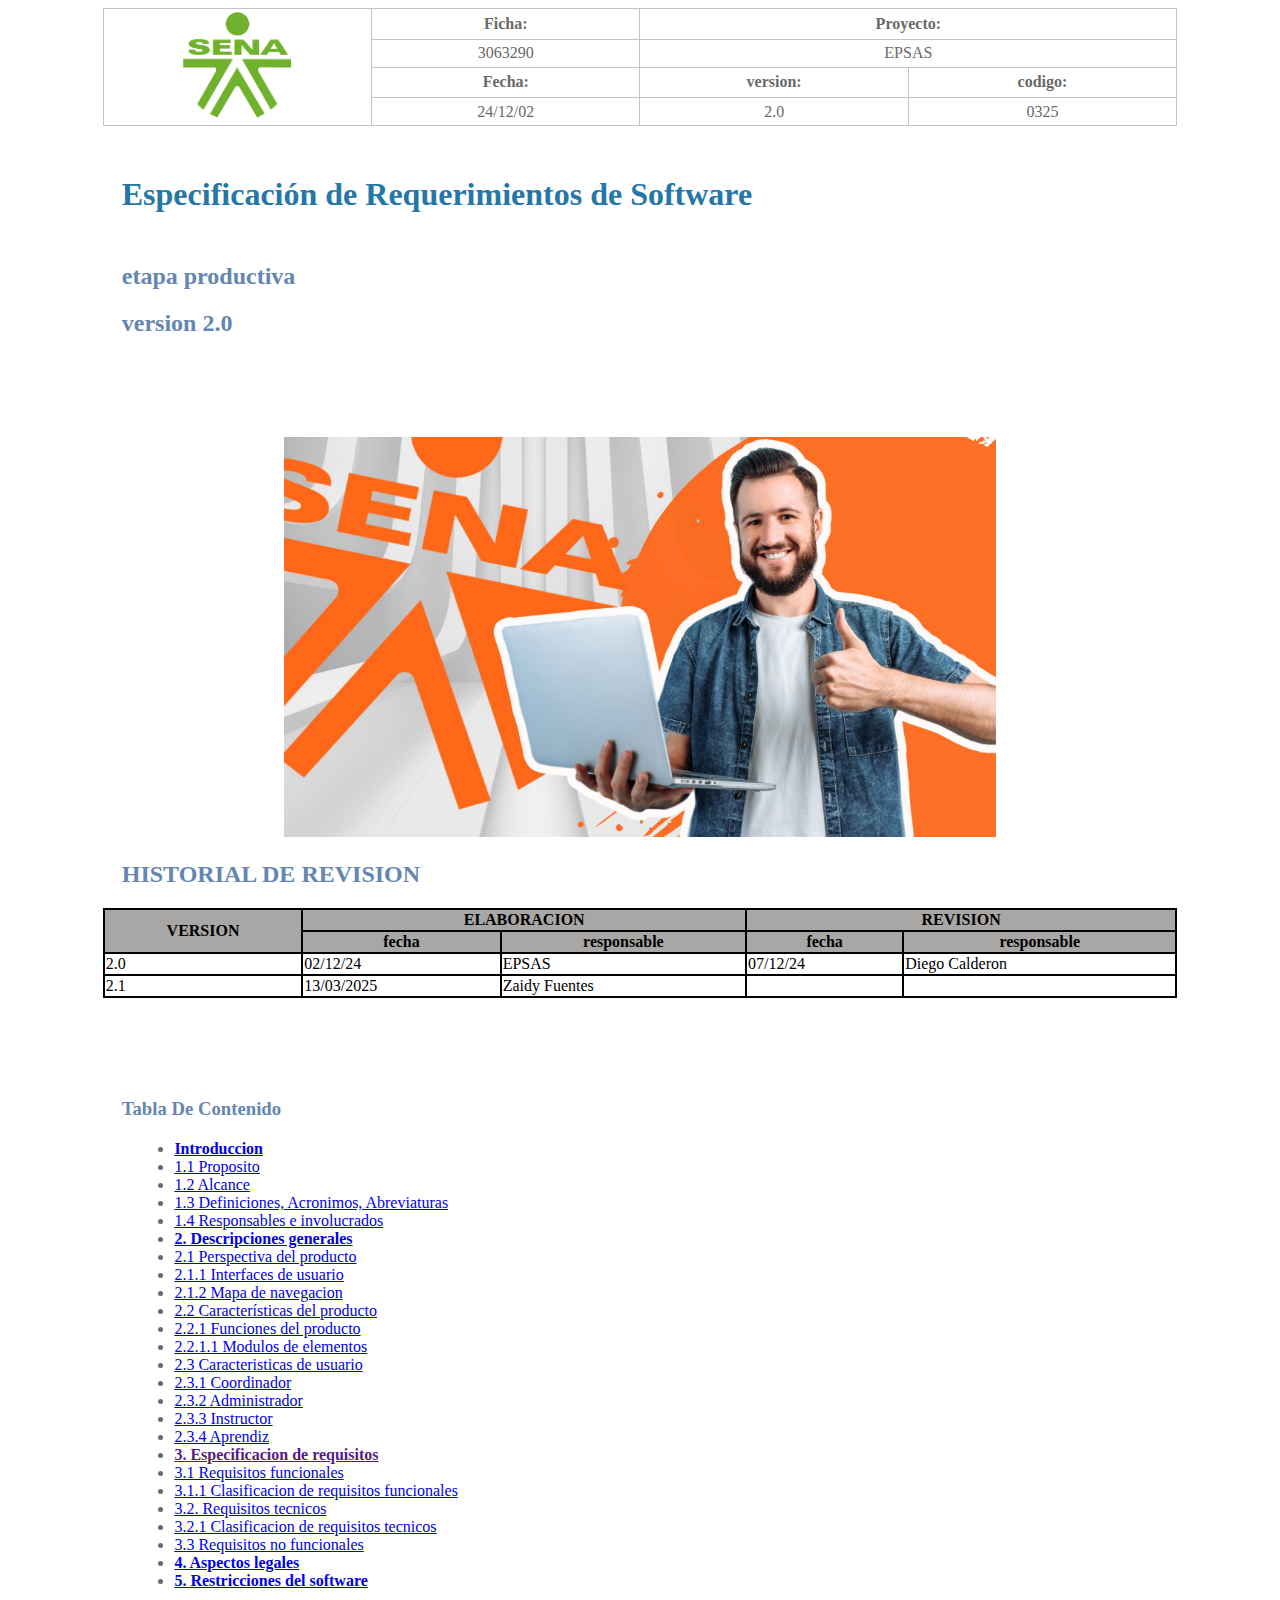
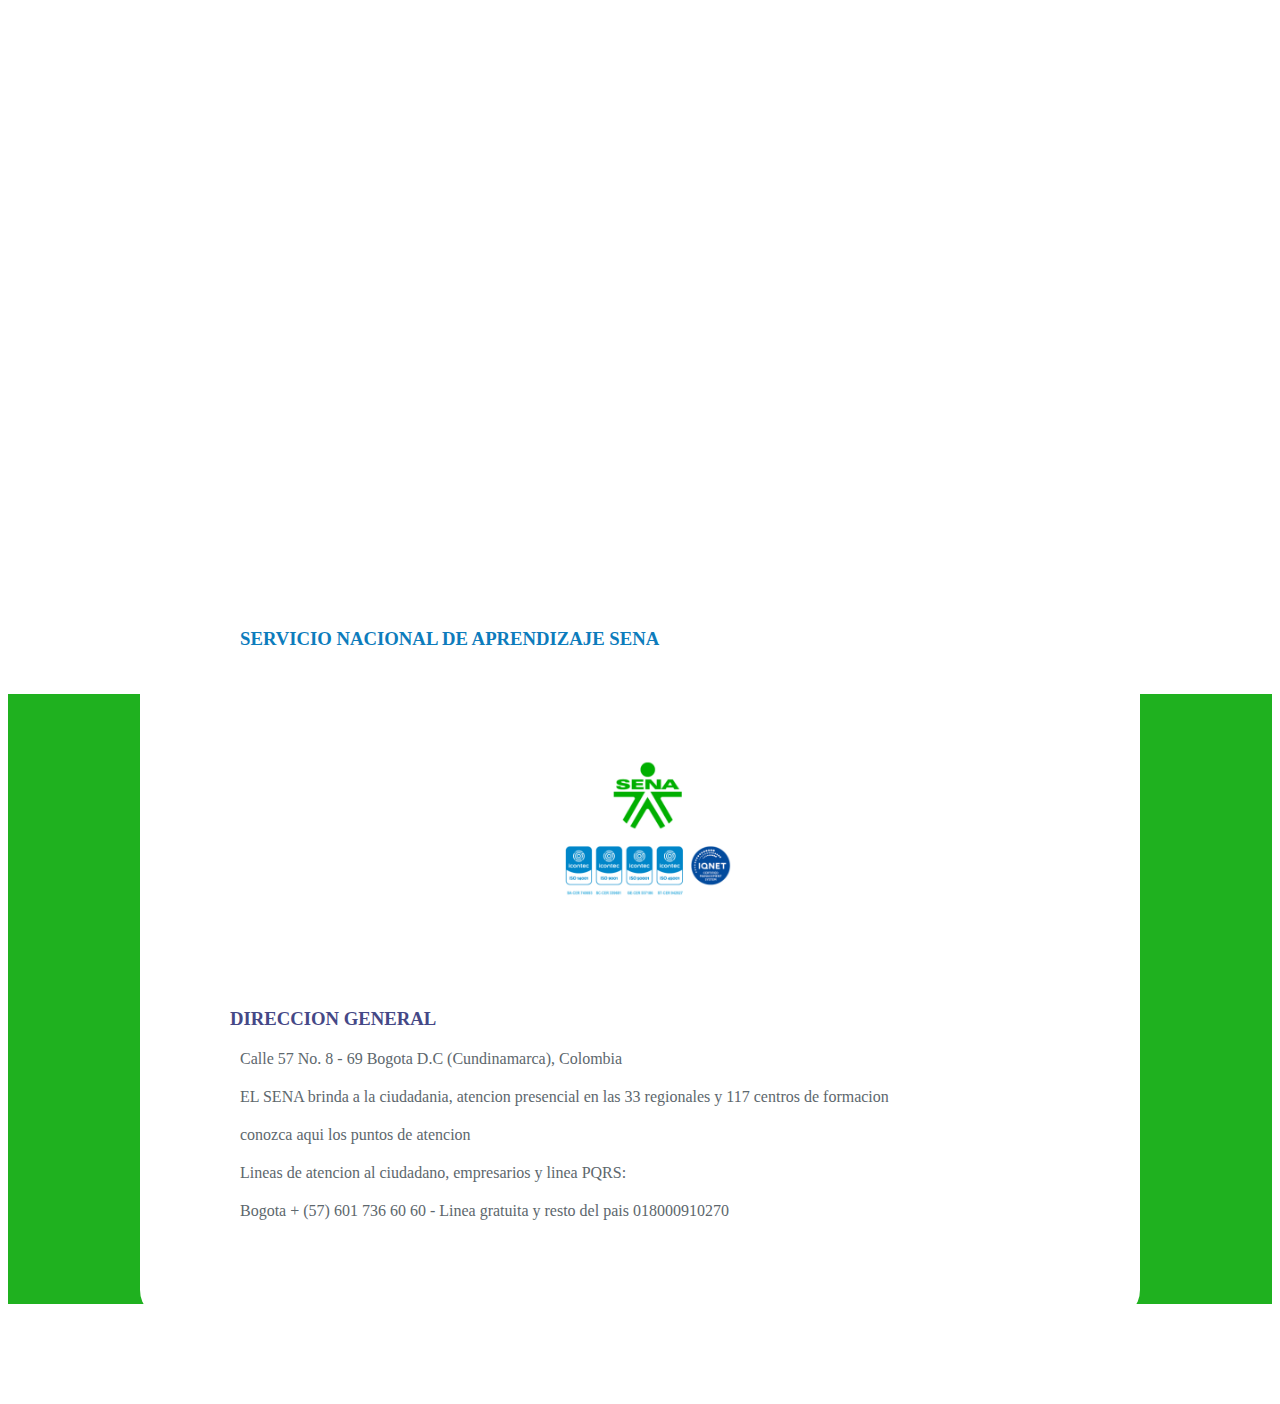
<file: index.html>
<!DOCTYPE html>
<html lang="es">
<head>
    <meta charset="UTF-8">
    <meta name="viewport" content="width=device-width, initial-scale=1.0">
    <title>inicio</title>
    <link rel="stylesheet" href="css/cabeza.css">
</head>
<body>
        <table class="spec-table">
            <tr>
                <td rowspan="4" class="logo">
                    <img style="width: 110px;"src="/static/images.png" alt="Logo SENA">
                    
                </td>
                <th>Ficha:</th>
                
                <th colspan="2">Proyecto:</th>
               
            </tr>
            <tr>
                <td>3063290</td>
                <td colspan="2">EPSAS</td>
            </tr>
            <tr>
                <th>Fecha:</th>
                <th>version:</th>
                <th>codigo:</th>
            </tr>
            <tr>
                <td>24/12/02</td>
                <td>2.0</td>
                <td>0325</td>
            </tr>
        
         </table>
    <h1 class="h1">Especificación de Requerimientos de Software</h1>

    <div>
        <h2 class="h2">etapa productiva</h2>
        <h2 class="h2">version 2.0</h2>
    </div>

    <div class="img">
        <img src="static\portada.jpg"alt="portada" width="" height="400px" >
    </div>
    
</div>
    <div>
        <h2 class="h2">HISTORIAL DE REVISION</h2>
     <table class="index">
        <tr>
            <th rowspan="2">VERSION</th>
            <th colspan="2">ELABORACION</th>
            <th colspan="2">REVISION</th>
        </tr>
        <tr>
            <th>fecha</th>
            <th>responsable</th>
            <th>fecha</th>
            <th>responsable</th>
        </tr>
        <tr>
            <td>2.0</td>
            <td>02/12/24</td>
            <td>EPSAS</td>
            <td>07/12/24</td>
            <td>Diego Calderon</td>
        </tr>
        <tr>
            <td>2.1</td>
            <td>13/03/2025</td>
            <td>Zaidy Fuentes</td>
            <td></td>
            <td></td>
        </tr>
     </table>
    </div>
<div>
    <h3 class="h2">Tabla De Contenido</h3>
  <ul class="parrafos">
    <li><a href="introduccion.html"target="_blank"><b>Introduccion</b></a></li>
    <li><a href="introduccion.html"target="_blank">1.1 Proposito</a></li> 
    <li><a href="introduccion.html"target="_blank">1.2 Alcance</a></li>
    <li><a href="introduccion.html"target="_blank">1.3 Definiciones, Acronimos, Abreviaturas</a></li>
    <li><a href="introduccion.html"target="_blank">1.4 Responsables e involucrados</a></li>
    <li><a href="descripcionz.html"target="_blank"><b>2. Descripciones generales</b></a></li>
    <li><a href="descripcionz.html"target="_blank">2.1 Perspectiva del producto</a></li>
    <li><a href="descripcionz.html"target="_blank">2.1.1 Interfaces de usuario</a></li>
    <li><a href="mapaz.html"target="_blank">2.1.2 Mapa de navegacion</a></li>
    <li><a href="caracteristicasz.html"target="_blank">2.2 Características del producto</a></li>
    <li><a href="caracteristicasz.html"target="_blank">2.2.1 Funciones del producto</a></li>
    <li><a href="caracteristicasz.html"target="_blank">2.2.1.1 Modulos de elementos</a></li>
    <li><a href="usuario.html"target="_blank">2.3 Caracteristicas de usuario</a></li>
    <li><a href="usuario.html"target="_blank">2.3.1 Coordinador</a></li>
    <li><a href="usuario.html"target="_blank">2.3.2 Administrador</a></li>
    <li><a href="usuario.html"target="_blank">2.3.3 Instructor</a></li>
    <li><a href="usuario.html"target="_blank">2.3.4 Aprendiz</a></li>
    <li><a href=""><b>3. Especificacion de requisitos</b></a></li>
    <li><a href="requisitosF.html"target="_blank">3.1 Requisitos funcionales</a></li>
    <li><a href="clasificacionRF.html"target="_blank">3.1.1 Clasificacion de requisitos funcionales</a></li>
    <li><a href="requisitosT.html"target="_blank">3.2. Requisitos tecnicos</a></li>
    <li><a href="clasificacionRT.html"target="_blank">3.2.1 Clasificacion de requisitos tecnicos</a></li>
    <li><a href="requisitosNF.html"target="_blank">3.3 Requisitos no funcionales</a></li>
    <li><a href="aspectosLegales.html"target="_blank"><b> 4. Aspectos legales</b></a></li>
    <li><a href="restriccionesf.html"target="_blank"><b>5. Restricciones del software</b></a></li>
  </ul>
</div>
  <div class="videoportada">
    <iframe width="700" height="500" src="https://www.youtube.com/embed/ODxzAfAr1rQ?si=33QOXOgzWrdh2tdA" title="YouTube video player" frameborder="0" allow="accelerometer; autoplay; clipboard-write; encrypted-media; gyroscope; picture-in-picture; web-share" referrerpolicy="strict-origin-when-cross-origin" allowfullscreen></iframe>
  </div>
  

</body>
<footer>

    <div class="container">

        <div class="grupo">
            <div class="grupoA">
                <h3> SERVICIO NACIONAL DE APRENDIZAJE SENA</h3>
            </div>

            <div class="img1">
                <img src="static/PORTADASENA.png"alt="portada" width="80%" height="" >
            </div>


             <div class="grupoB">
                 <h3>
                DIRECCION GENERAL
                 </h3>

            <p>
                Calle 57 No. 8 - 69 Bogota D.C (Cundinamarca), Colombia
            </p>

            <p>
                EL SENA brinda a la ciudadania, atencion presencial en las 33 regionales y 117 centros de formacion
            </p>

            <p>conozca aqui los puntos de atencion</p>

            <p>
                Lineas de atencion al ciudadano, empresarios y linea PQRS:
            </p>

            <p>
                Bogota + (57) 601 736 60 60 - Linea gratuita y resto del pais 018000910270
            </p>
             </div>
        </div>
    </div>    

</footer>
</html>
</file>
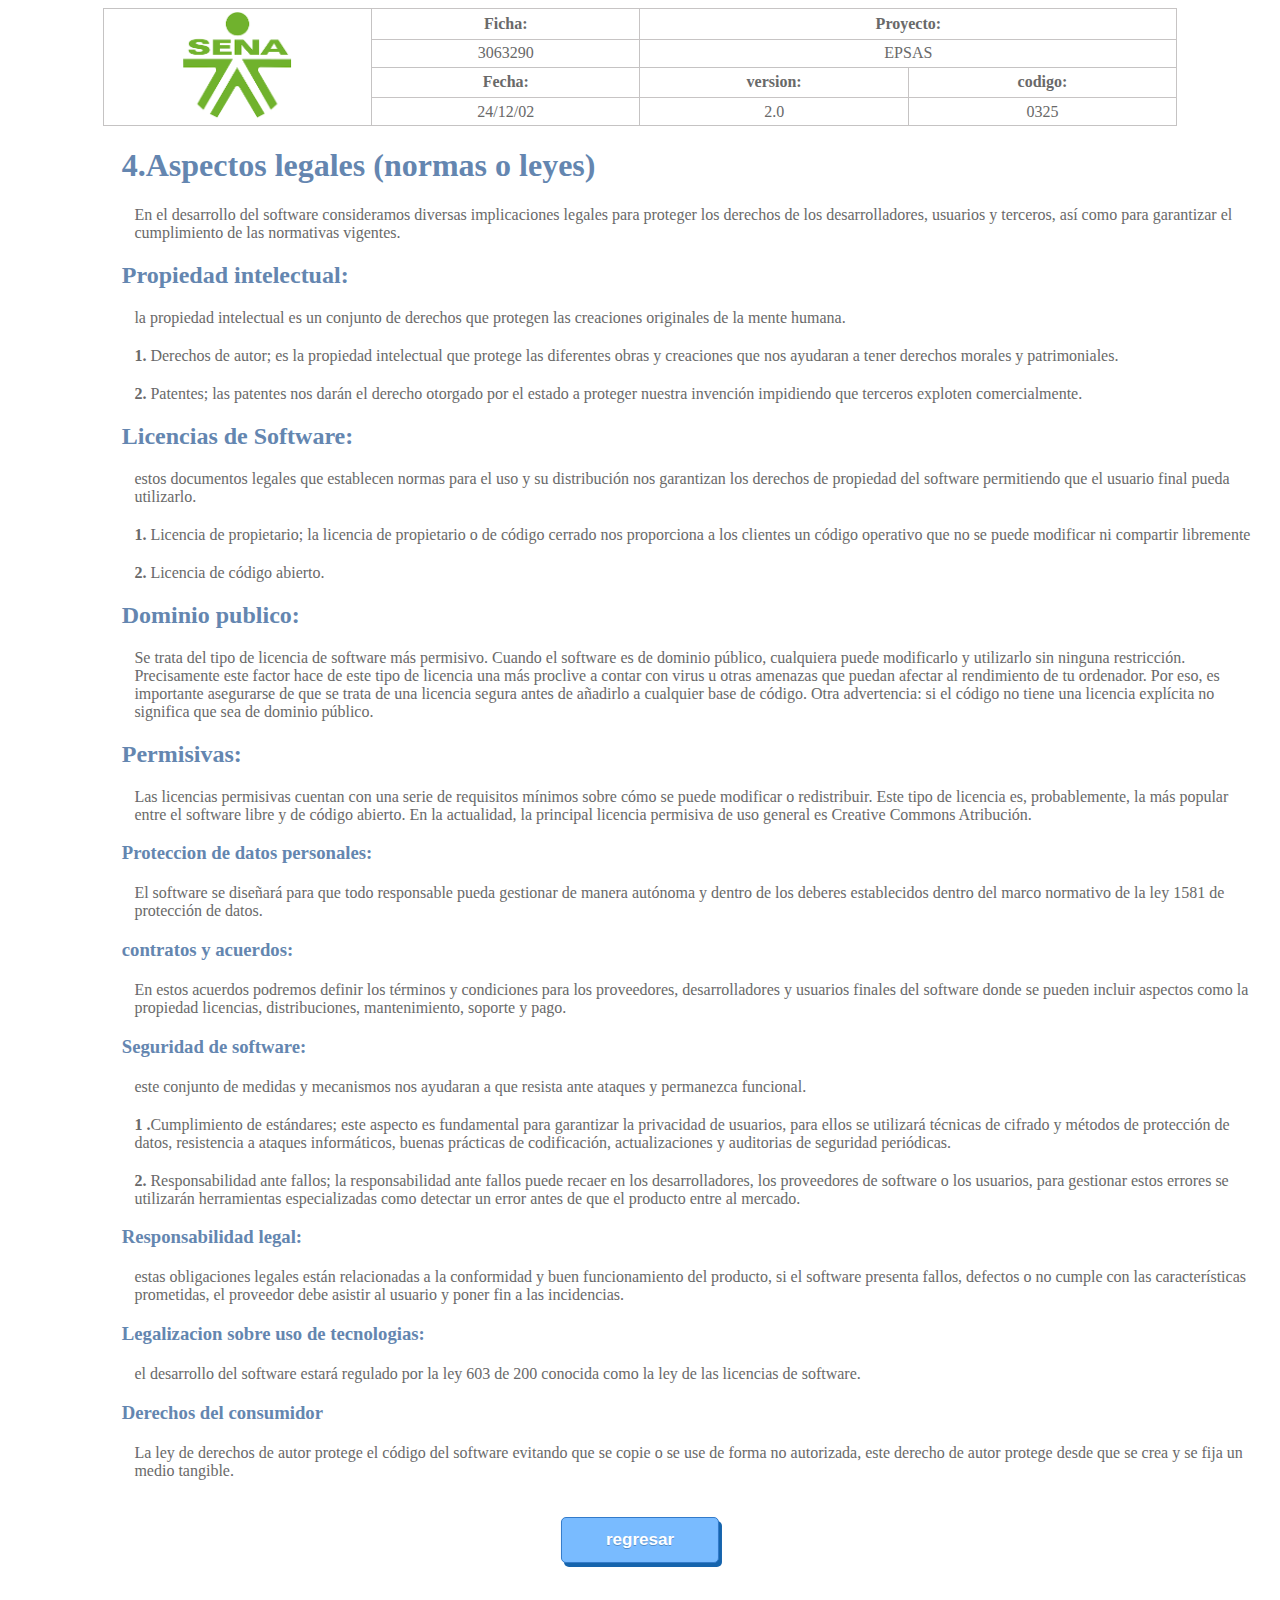
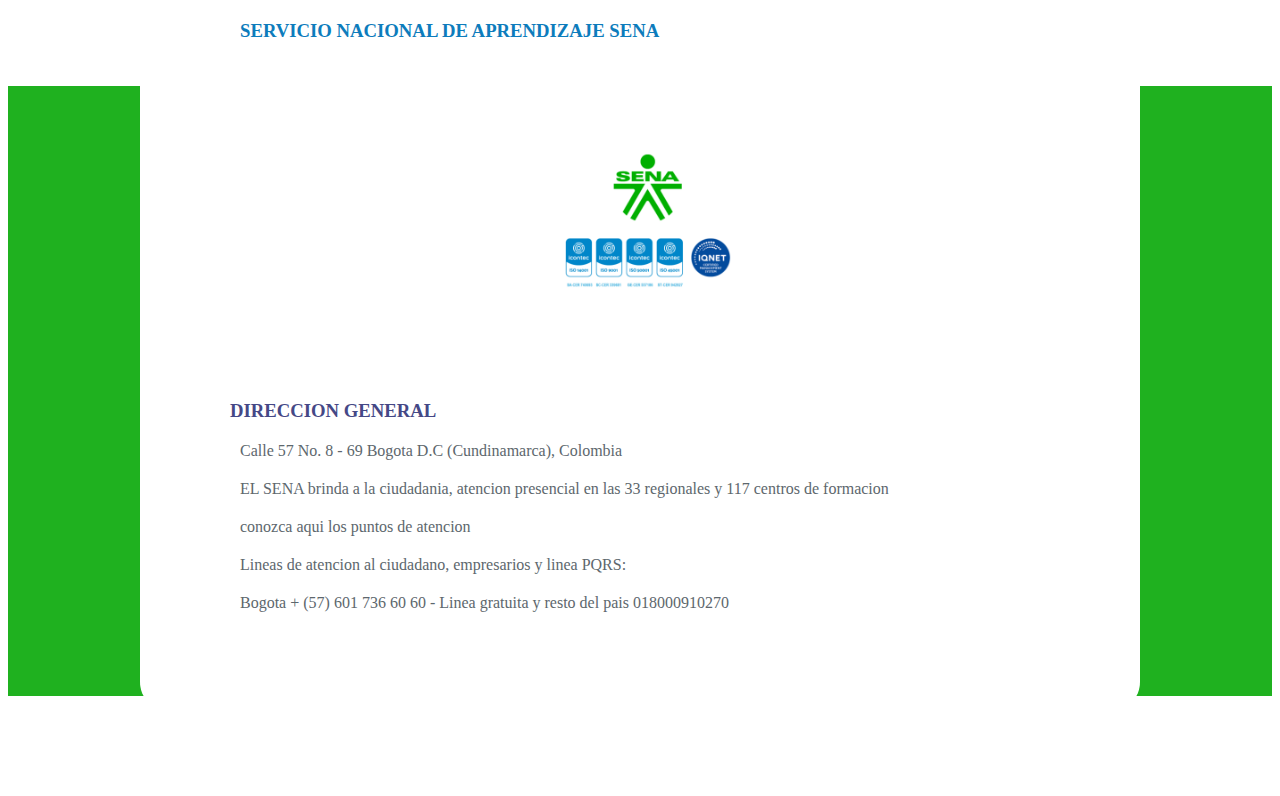
<file: aspectoslegales.html>
<!DOCTYPE html>
<html lang="en">
<head>
    <meta charset="UTF-8">
    <meta name="viewport" content="width=device-width, initial-scale=1.0">
    <title>Aspectoslegales</title>
    <link rel="stylesheet" href="css/cabeza.css">
</head>
<body>
    <table class="spec-table">
        <tr>
            <td rowspan="4" class="logo">
                <img style="width: 110px;"src="/static/images.png" alt="Logo SENA">
                
            </td>
            <th>Ficha:</th>
            
            <th colspan="2">Proyecto:</th>
           
        </tr>
        <tr>
            <td>3063290</td>
            <td colspan="2">EPSAS</td>
        </tr>
        <tr>
            <th>Fecha:</th>
            <th>version:</th>
            <th>codigo:</th>
        </tr>
        <tr>
            <td>24/12/02</td>
            <td>2.0</td>
            <td>0325</td>
        </tr>
    
    </table>

    <h1 class="h2">4.Aspectos legales (normas o leyes)</h1>

    <p>
         En el desarrollo del software consideramos diversas implicaciones legales para proteger los derechos de los desarrolladores, usuarios y terceros, así como para garantizar el cumplimiento de las normativas vigentes.
    </p>
        <h2 class="h2">Propiedad intelectual:</h2>
 
    <p>
            la propiedad intelectual es un conjunto de derechos que protegen las creaciones originales de la mente humana.
    </p>
    <p>
        <b>1. </b>Derechos de autor; es la propiedad intelectual que protege las diferentes obras y creaciones que nos ayudaran a tener derechos morales y patrimoniales.
    </p>
    <p>
        <b>2. </b>Patentes; las patentes nos darán el derecho otorgado por el estado a proteger nuestra invención impidiendo que terceros exploten comercialmente.  
    </p>
        <h2 class="h2">Licencias de Software:</h2>
    <p>
            estos documentos legales que establecen normas para el uso y su distribución nos garantizan los derechos de propiedad del software permitiendo que el usuario final pueda utilizarlo.
    </p>
    <p>
        <b>1. </b>	Licencia de propietario; la licencia de propietario o de código cerrado nos proporciona a los clientes un código operativo que no se puede modificar ni compartir libremente 
    </div>
    <p>
        <b>2. </b>	Licencia de código abierto.
    </p>
        <h2 class="h2">Dominio publico:</h2>
    <p>
        Se trata del tipo de licencia de software más permisivo. Cuando el software es de dominio público, cualquiera puede modificarlo y utilizarlo sin ninguna restricción. Precisamente este factor hace de este tipo de licencia una más proclive a contar con virus u otras amenazas que puedan afectar al rendimiento de tu ordenador. Por eso, es importante asegurarse de que se trata de una licencia segura antes de añadirlo a cualquier base de código. Otra advertencia: si el código no tiene una licencia explícita no significa que sea de dominio público. 
    </p>
        <h2 class="h2">Permisivas:</h2>
    <p>
        Las licencias permisivas cuentan con una serie de requisitos mínimos sobre cómo se puede modificar o redistribuir. Este tipo de licencia es, probablemente, la más popular entre el software libre y de código abierto. En la actualidad, la principal licencia permisiva de uso general es Creative Commons Atribución.
    </p>
        <h3 class="h2">Proteccion de datos personales:</h3>
    <p>
        El software se diseñará para que todo responsable pueda gestionar de manera autónoma y dentro de los deberes establecidos dentro del marco normativo de la ley 1581 de protección de datos.
    </p>
        <h3 class="h2">contratos y acuerdos:</h3>
    <p>
        En estos acuerdos podremos definir los términos y condiciones para los proveedores, desarrolladores y usuarios finales del software donde se pueden incluir aspectos como la propiedad licencias, distribuciones, mantenimiento, soporte y pago.
    </p>
        <h3 class="h2">Seguridad de software:</h3>
    <p>
        este conjunto de medidas y mecanismos nos ayudaran a que resista ante ataques y permanezca funcional.
    </p>
    <p>
     <b>1 .</b>Cumplimiento de estándares; este aspecto es fundamental para garantizar la privacidad de usuarios, para ellos se utilizará técnicas de cifrado y métodos de protección de datos, resistencia a ataques informáticos, buenas prácticas de codificación, actualizaciones y auditorias de seguridad periódicas.
    </div>
    <p>
     <b>2. </b>Responsabilidad ante fallos; la responsabilidad ante fallos puede recaer en los desarrolladores, los proveedores de software o los usuarios, para gestionar estos errores se utilizarán herramientas especializadas como detectar un error antes de que el producto entre al mercado.
    </p>
     
        <h3 class="h2">Responsabilidad legal:</h3>
    <p>
      estas obligaciones legales están relacionadas a la conformidad y buen funcionamiento del producto, si el software presenta fallos, defectos o no cumple con las características prometidas, el proveedor debe asistir al usuario y poner fin a las incidencias.
    </p>
        <h3 class="h2">Legalizacion sobre uso de tecnologias:</h3>
    <p>
        el desarrollo del software estará regulado por la ley 603 de 200 conocida como la ley de las licencias de software.
    </p>
        <h3 class="h2">Derechos del consumidor</h3>
    <p>
        La ley de derechos de autor protege el código del software evitando que se copie o se use de forma no autorizada, este derecho de autor protege desde que se crea y se fija un medio tangible.
    </p>

    <div>
        <a href="index.html"> <button>regresar</button></a>
    </div>



</body>
<footer>
    
    <div class="container">

        <div class="grupo">
            <div class="grupoA">
                <h3> SERVICIO NACIONAL DE APRENDIZAJE SENA</h3>
            </div>

            <div class="img1">
                <img src="static/PORTADASENA.png"alt="portada" width="80%" height="" >
            </div>


             <div class="grupoB">
                 <h3>
                DIRECCION GENERAL
                 </h3>

            <p>
                Calle 57 No. 8 - 69 Bogota D.C (Cundinamarca), Colombia
            </p>

            <p>
                EL SENA brinda a la ciudadania, atencion presencial en las 33 regionales y 117 centros de formacion
            </p>

            <p>conozca aqui los puntos de atencion</p>

            <p>
                Lineas de atencion al ciudadano, empresarios y linea PQRS:
            </p>

            <p>
                Bogota + (57) 601 736 60 60 - Linea gratuita y resto del pais 018000910270
            </p>
             </div>
        </div>
    </div>    

</footer>
</html>
</file>
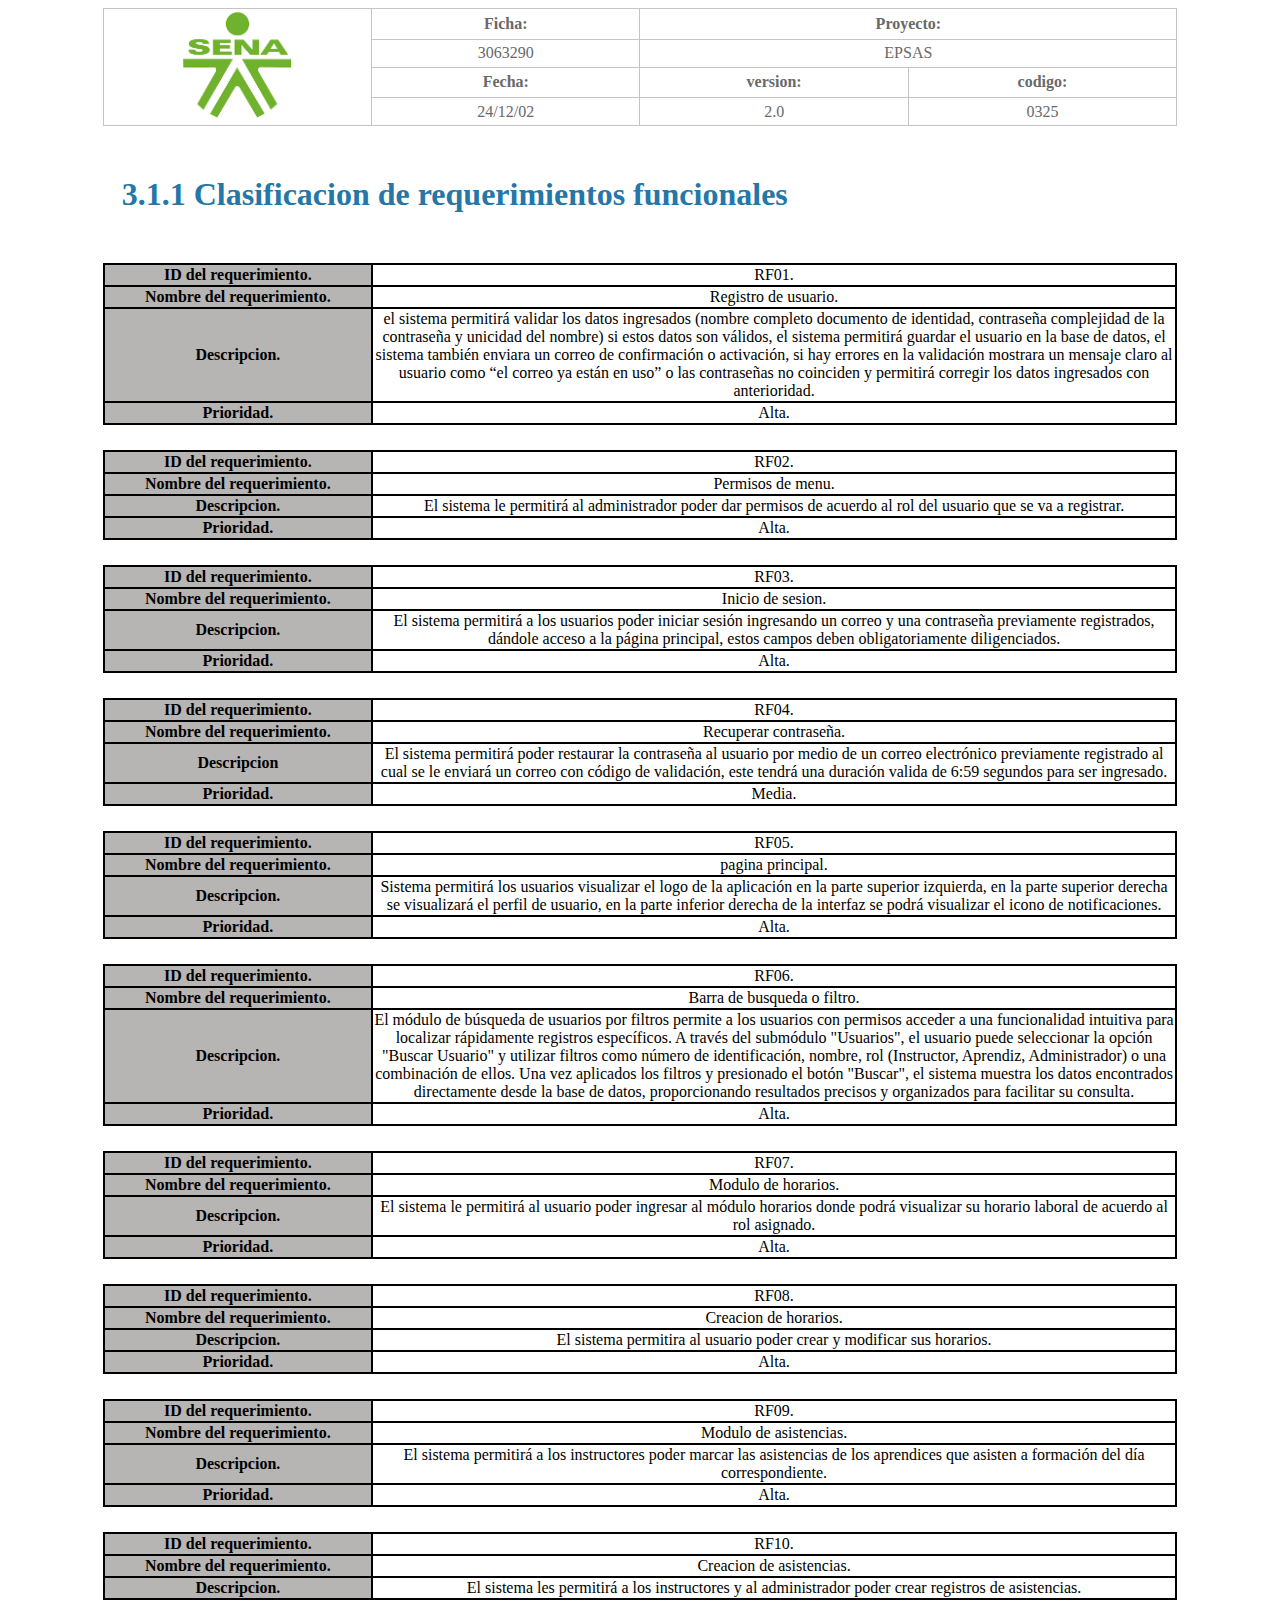
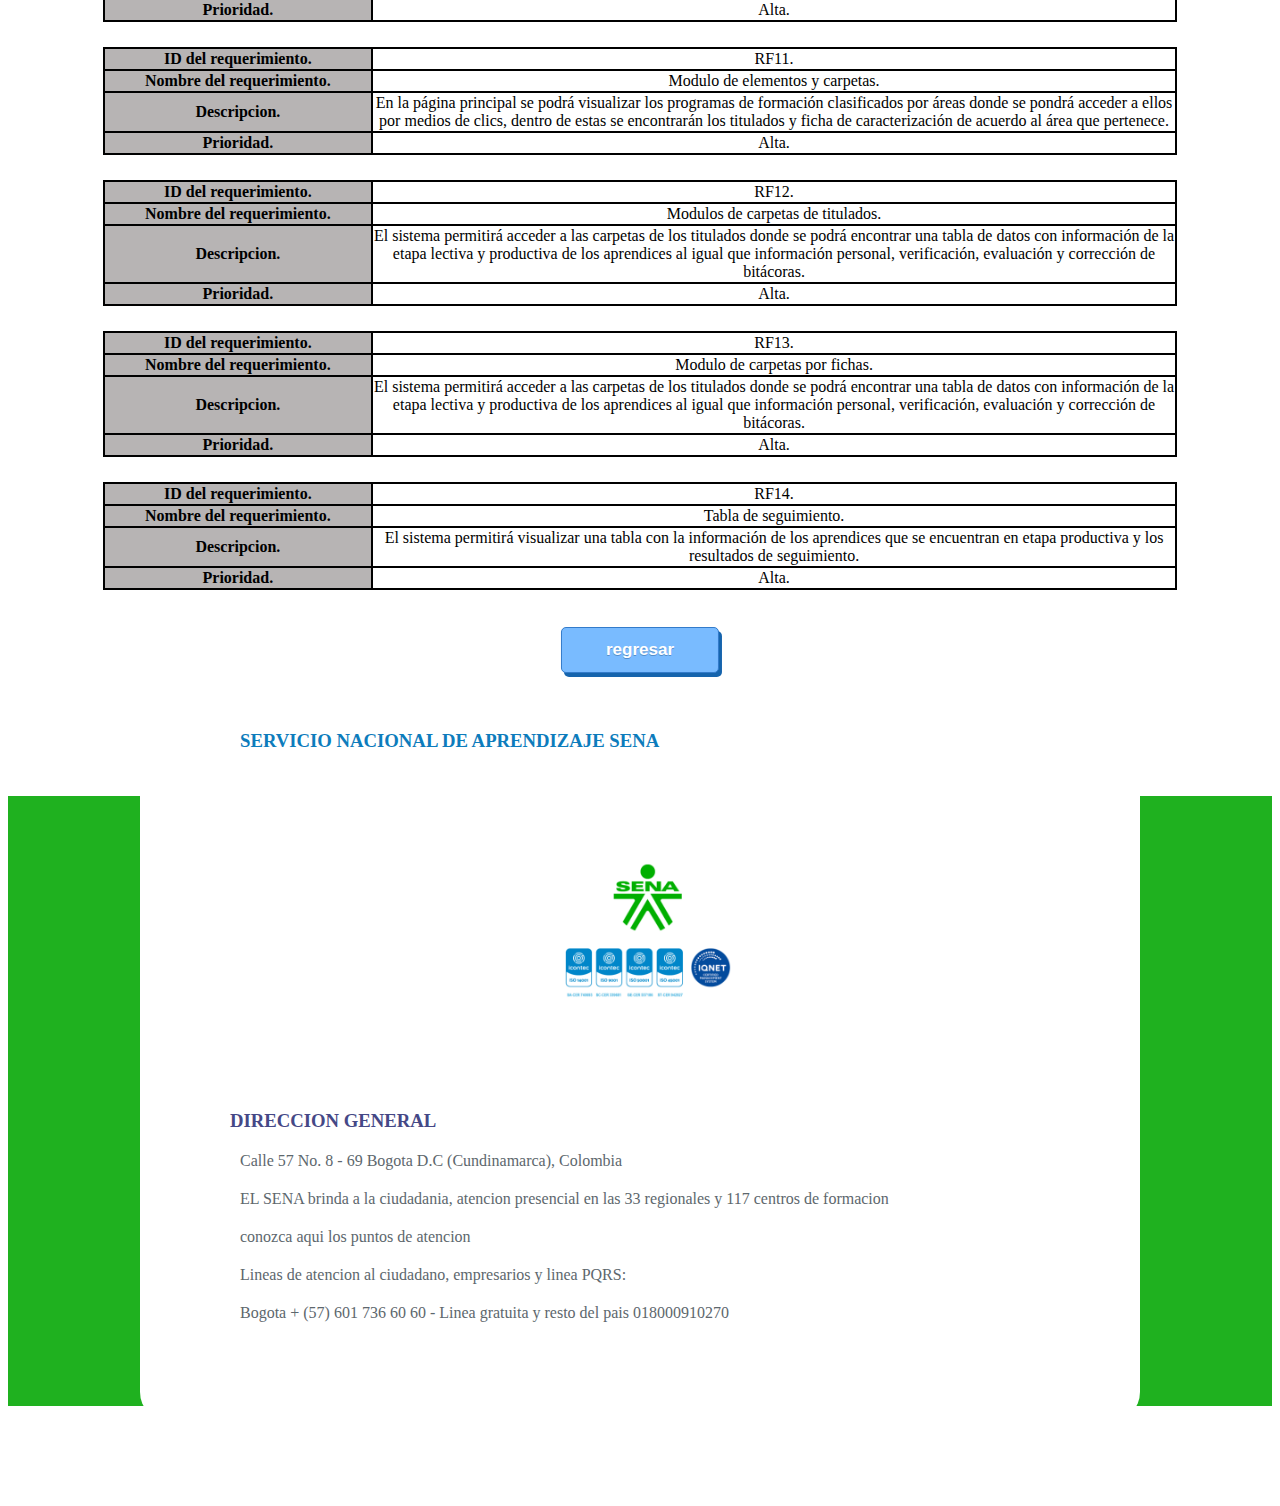
<file: clasificacionRF.html>
<!DOCTYPE html>
<html lang="en">
<head>
    <meta charset="UTF-8">
    <meta name="viewport" content="width=device-width, initial-scale=1.0">
    <title>requerimientos</title>
    <link rel="stylesheet" href="css/cabeza.css">
</head>
<body>
    
    <table class="spec-table">
        <tr>
            <td rowspan="4" class="logo">
                <img style="width: 110px;"src="/static/images.png" alt="Logo SENA">
                
            </td>
            <th>Ficha:</th>
            
            <th colspan="2">Proyecto:</th>
           
        </tr>
        <tr>
            <td>3063290</td>
            <td colspan="2">EPSAS</td>
        </tr>
        <tr>
            <th>Fecha:</th>
            <th>version:</th>
            <th>codigo:</th>
        </tr>
        <tr>
            <td>24/12/02</td>
            <td>2.0</td>
            <td>0325</td>
        </tr>
    
</table>

    <h1 class="h1">3.1.1 Clasificacion de requerimientos funcionales</h1>
    <table class="spec-table2">
        <tr>
            <th>ID  del requerimiento.</th>
            <td>RF01.</td>
            
        </tr>
        <tr>
            <th>Nombre del requerimiento.</th>
            <td>Registro de usuario.</td>
        </tr>
        <tr>
            <th>Descripcion.</th>
            <td>el sistema permitirá validar los datos ingresados (nombre completo documento de identidad, contraseña complejidad de la contraseña y unicidad del nombre) si estos datos son válidos, el sistema permitirá guardar el usuario en la base de datos, el sistema también enviara un correo de confirmación o activación, si hay errores en la validación mostrara un mensaje claro al usuario como “el correo ya están en uso” o las contraseñas no coinciden y permitirá corregir los datos ingresados con anterioridad.</td>
        </tr>
        <tr>
            <th>Prioridad.</th>
            <td>Alta.</td>
        </tr> 
    </table>
    <table class="spec-table2">
        <tr>
            <th>ID  del requerimiento.</th>
            <td>RF02.</td>
            
        </tr>
        <tr>
            <th>Nombre del requerimiento.</th>
            <td>Permisos de menu.</td>
        </tr>
        <tr>
            <th>Descripcion.</th>
            <td>El sistema le permitirá al administrador poder dar permisos de acuerdo al rol del usuario que se va a registrar.</td>
        </tr>
        <tr>
            <th>Prioridad.</th>
            <td>Alta.</td>
        </tr> 
    </table>
    <table class="spec-table2">
            <tr>
                <th>ID  del requerimiento.</th>
                <td>RF03.</td>
                
            </tr>
            <tr>
                <th>Nombre del requerimiento.</th>
                <td>Inicio de sesion.</td>
            </tr>
            <tr>
                <th>Descripcion.</th>
                <td>El sistema permitirá a los usuarios poder iniciar sesión ingresando un correo y una contraseña previamente registrados, dándole acceso a la página principal, estos campos deben obligatoriamente diligenciados.</td>
            </tr>
            <tr>
                <th>Prioridad.</th>
                <td>Alta.</td>
            </tr>       
    </table>
    <table class="spec-table2">
        <tr>
            <th>ID del requerimiento.</th>
            <td>RF04.</td>
        </tr>
        <tr>
            <th>Nombre del requerimiento.</th>
            <td>Recuperar contraseña.</td>
        </tr>
        <tr>
            <th>Descripcion</th>
            <td>El sistema permitirá poder restaurar la contraseña al usuario por medio de un correo electrónico previamente registrado al cual se le enviará un correo con código de validación, este tendrá una duración valida de 6:59 segundos para ser ingresado.</td>
        </tr>
        <tr>
            <th>Prioridad.</th>
            <td>Media.</td>
        </tr>      
    </table>
    <table class="spec-table2">
        <tr>
            <th>ID del requerimiento.</th>
            <td>RF05.</td>
        </tr>
        <tr>
            <th>Nombre del requerimiento.</th>
            <td>pagina principal.</td>
        </tr>
        <tr>
            <th>Descripcion.</th>
            <td>Sistema permitirá los usuarios visualizar el logo de la aplicación en la parte superior izquierda, en la parte superior derecha se visualizará el perfil de usuario, en la parte inferior derecha de la interfaz se podrá visualizar el icono de notificaciones.</td>
        </tr>
        <tr>
            <th>Prioridad.</th>
            <td>Alta.</td>
        </tr>    
    </table>
    <table class="spec-table2">
        <tr>
            <th>ID del requerimiento.</th>
            <td>RF06.</td>
        </tr>
        <tr>
            <th>Nombre del requerimiento.</th>
            <td>Barra de busqueda o filtro.</td>
        </tr>
        <tr>
            <th>Descripcion.</th>
            <td>El módulo de búsqueda de usuarios por filtros permite a los usuarios con permisos acceder a una funcionalidad intuitiva para localizar rápidamente registros específicos. A través del submódulo "Usuarios", el usuario puede seleccionar la opción "Buscar Usuario" y utilizar filtros como número de identificación, nombre, rol (Instructor, Aprendiz, Administrador) o una combinación de ellos. Una vez aplicados los filtros y presionado el botón "Buscar", el sistema muestra los datos encontrados directamente desde la base de datos, proporcionando resultados precisos y organizados para facilitar su consulta.</td>
        </tr>
        <tr>
            <th>Prioridad.</th>
            <td>Alta.</td>
        </tr>   
    </table>
    <table class="spec-table2">
        <tr>
            <th>ID del requerimiento.</th>
            <td>RF07.</td>
        </tr>
        <tr>
            <th>Nombre del requerimiento.</th>
            <td>Modulo de horarios.</td>
        </tr>
        <tr>
            <th>Descripcion.</th>
            <td>El sistema le permitirá al usuario poder ingresar al módulo horarios donde podrá visualizar su horario laboral de acuerdo al rol asignado.</td>
        </tr>
        <tr>
            <th>Prioridad.</th>
            <td>Alta.</td>
        </tr>  
    </table>
    <table class="spec-table2">
        <tr>
            <th>ID del requerimiento.</th>
            <td>RF08.</td>
        </tr>
        <tr>
            <th>Nombre del requerimiento.</th>
            <td>Creacion de horarios.</td>
        </tr>
        <tr>
            <th>Descripcion.</th>
            <td>El sistema permitira al usuario poder crear y modificar sus horarios.</td>
        </tr>
        <tr>
            <th>Prioridad.</th>
            <td>Alta.</td>
        </tr>    
    </table>
    <table class="spec-table2">
        <tr>
            <th>ID del requerimiento.</th>
            <td>RF09.</td>
        </tr>
        <tr>
            <th>Nombre del requerimiento.</th>
            <td>Modulo de asistencias.</td>
        </tr>
        <tr>
            <th>Descripcion.</th>
            <td>El sistema permitirá a los instructores poder marcar las asistencias de los aprendices que asisten a formación del día correspondiente.</td>
        </tr>
        <tr>
            <th>Prioridad.</th>
            <td>Alta.</td>
        </tr>    
    </table>
    <table class="spec-table2">
        <tr>
            <th>ID del requerimiento.</th>
            <td>RF10.</td>
        </tr>
        <tr>
            <th>Nombre del requerimiento.</th>
            <td>Creacion de asistencias.</td>
        </tr>
        <tr>
            <th>Descripcion.</th>
            <td>El sistema les permitirá a los instructores y al administrador poder crear registros de asistencias.</td>
        </tr>
        <tr>
            <th>Prioridad.</th>
            <td>Alta.</td>
        </tr>  
    </table>
    <table class="spec-table2">
        <tr>
            <th>ID del requerimiento.</th>
            <td>RF11.</td>
        </tr>
        <tr>
            <th>Nombre del requerimiento.</th>
            <td>Modulo de elementos y carpetas.</td>
        </tr>
        <tr>
            <th>Descripcion.</th>
            <td>En la página principal se podrá visualizar los programas de formación clasificados por áreas donde se pondrá acceder a ellos por medios de clics, dentro de estas se encontrarán los titulados y ficha de caracterización de acuerdo al área que pertenece.</td> 
        </tr>
        <tr>
            <th>Prioridad.</th>
            <td>Alta.</td>
        </tr>
    </table>
    <table class="spec-table2">
        <tr>
            <th>ID del requerimiento.</th>
            <td>RF12.</td>
        </tr>
        <tr>
            <th>Nombre del requerimiento.</th>
            <td>Modulos de carpetas  de titulados.</td>
        </tr>
        <tr>
            <th>Descripcion.</th>
            <td>El sistema permitirá acceder a las carpetas de los titulados donde se podrá encontrar una tabla de datos con información de la etapa lectiva y productiva de los aprendices al igual que información personal, verificación, evaluación y corrección de bitácoras. </td>
        </tr>
        <tr>
            <th>Prioridad.</th>
            <td>Alta.</td>
        </tr>   
    </table>
    <table class="spec-table2">
        <tr>
            <th>ID del requerimiento.</th>
            <td>RF13.</td>
        </tr>
        <tr>
            <th>Nombre del requerimiento.</th>
            <td>Modulo de carpetas por fichas.</td>
        </tr>
        <tr>
            <th>Descripcion.</th>
            <td>El sistema permitirá acceder a las carpetas de los titulados donde se podrá encontrar una tabla de datos con información de la etapa lectiva y productiva de los aprendices al igual que información personal, verificación, evaluación y corrección de bitácoras. </td>
        </tr>
        <tr>
            <th>Prioridad.</th>
            <td>Alta.</td>
        </tr>       
    </table>
    <table class="spec-table2">
        <tr>
            <th>ID del requerimiento.</th>
            <td>RF14.</td>
        </tr>
        <tr>
            <th>Nombre del requerimiento.</th>
            <td>Tabla de seguimiento.</td>
        </tr>
        <tr>
            <th>Descripcion.</th>
            <td>El sistema permitirá visualizar una tabla con la información de los aprendices que se encuentran en etapa productiva y los resultados de seguimiento.</td>
        </tr>
        <tr>
            <th>Prioridad.</th>
            <td>Alta.</td>
        </tr>  
    </table>

    <div>
        <a href="index.html"> <button>regresar</button></a>
    </div>
        
</body>
<footer>
    <div class="container">

        <div class="grupo">
            <div class="grupoA">
                <h3> SERVICIO NACIONAL DE APRENDIZAJE SENA</h3>
            </div>

            <div class="img1">
                <img src="static/PORTADASENA.png"alt="portada" width="80%" height="" >
            </div>


             <div class="grupoB">
                 <h3>
                DIRECCION GENERAL
                 </h3>

            <p>
                Calle 57 No. 8 - 69 Bogota D.C (Cundinamarca), Colombia
            </p>

            <p>
                EL SENA brinda a la ciudadania, atencion presencial en las 33 regionales y 117 centros de formacion
            </p>

            <p>conozca aqui los puntos de atencion</p>

            <p>
                Lineas de atencion al ciudadano, empresarios y linea PQRS:
            </p>

            <p>
                Bogota + (57) 601 736 60 60 - Linea gratuita y resto del pais 018000910270
            </p>
             </div>
        </div>
    </div>    

</footer>
</html>
</file>
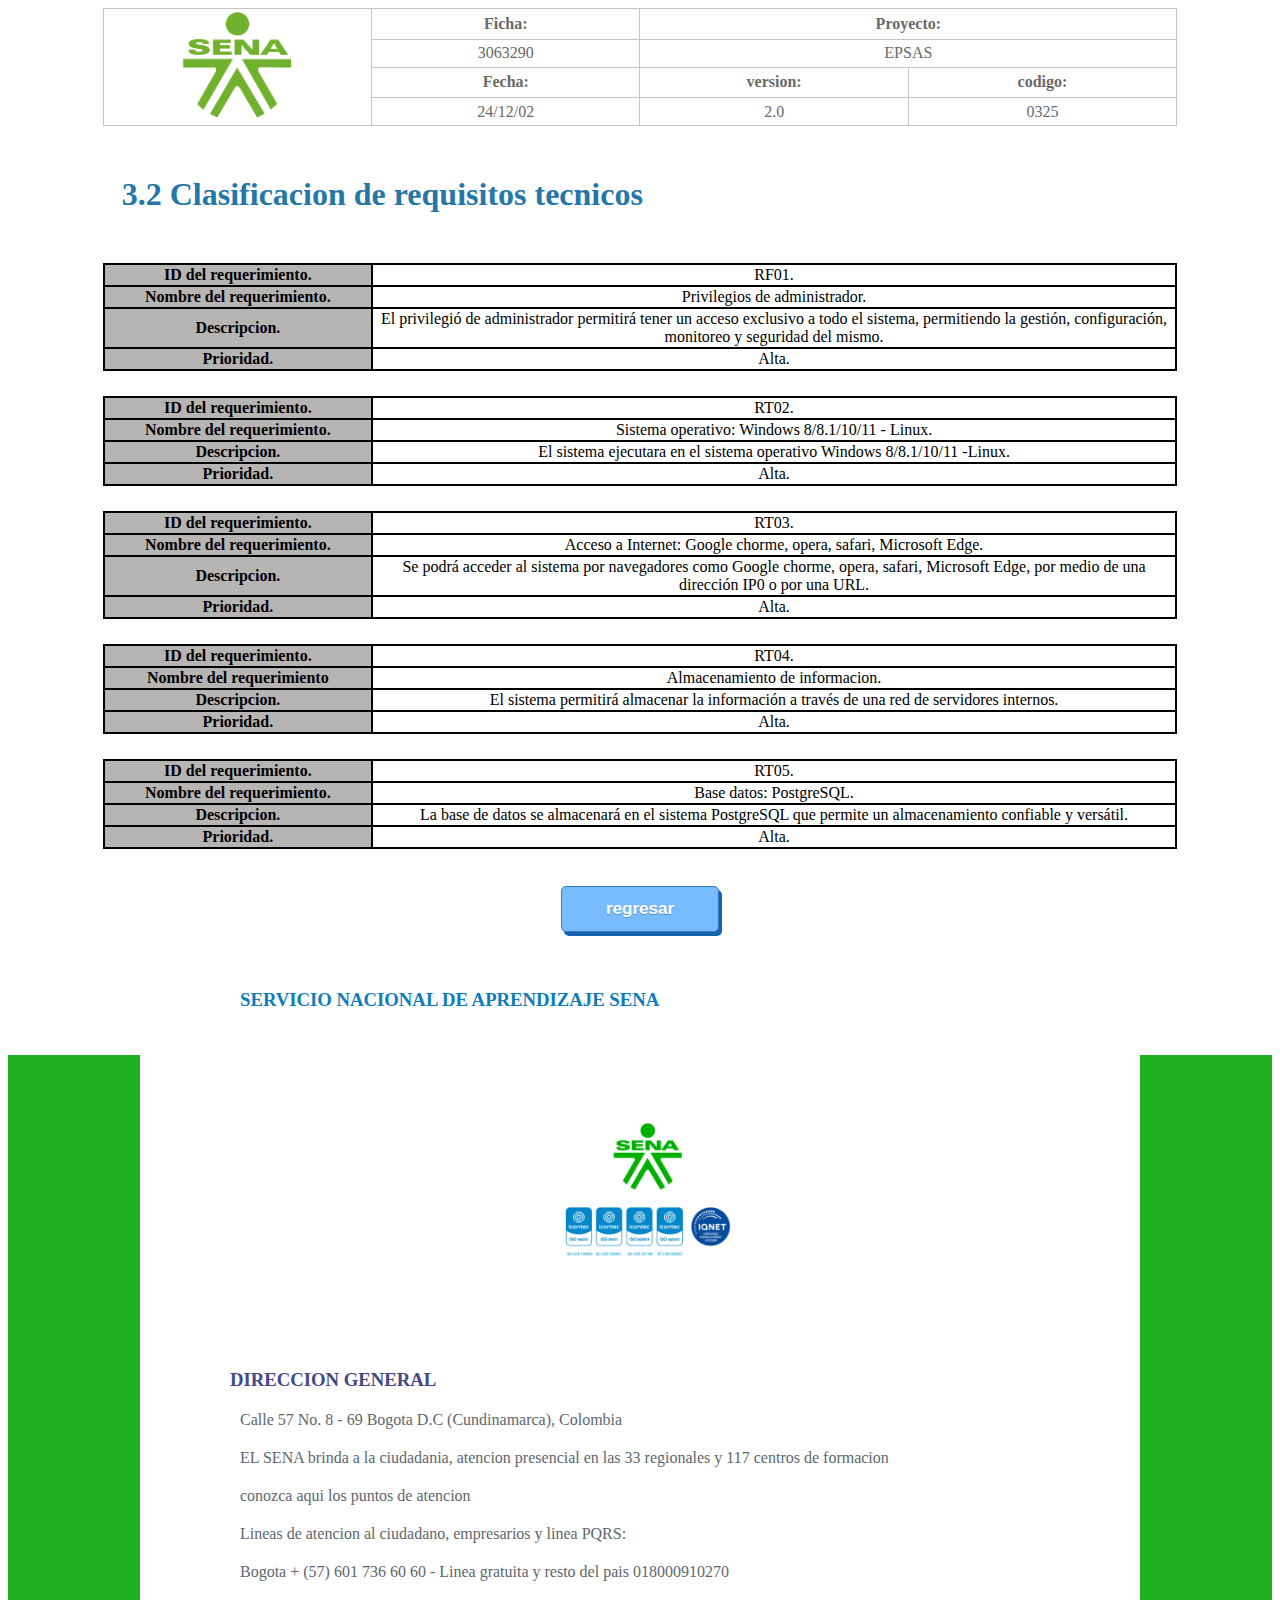
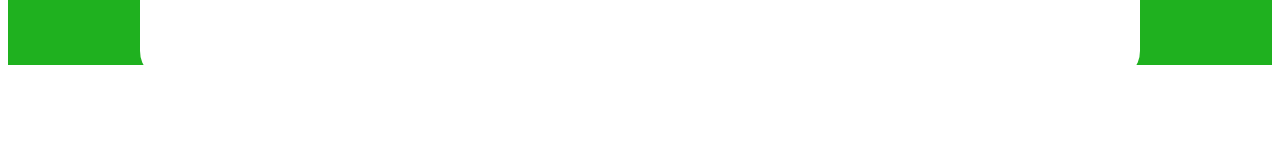
<file: clasificacionRT.html>
<!DOCTYPE html>
<html lang="en">
<head>
    <meta charset="UTF-8">
    <meta name="viewport" content="width=device-width, initial-scale=1.0">
    <title>clasificacion</title>
    <link rel="stylesheet" href="css/cabeza.css">
</head>
<body>
    <table class="spec-table">
        <tr>
            <td rowspan="4" class="logo">
                <img style="width: 110px;"src="/static/images.png" alt="Logo SENA">
                
            </td>
            <th>Ficha:</th>
            
            <th colspan="2">Proyecto:</th>
           
        </tr>
        <tr>
            <td>3063290</td>
            <td colspan="2">EPSAS</td>
        </tr>
        <tr>
            <th>Fecha:</th>
            <th>version:</th>
            <th>codigo:</th>
        </tr>
        <tr>
            <td>24/12/02</td>
            <td>2.0</td>
            <td>0325</td>
        </tr>
    
</table>
    <h1 class="h1">3.2 Clasificacion de requisitos tecnicos</h1>
    <table class="spec-table2">
        <tr>
            <th>ID del requerimiento.</th>
            <td>RF01.</td>
        </tr>
        <tr>
            <th>Nombre del requerimiento.</th>
            <td>Privilegios de administrador.</td>
        </tr>
        <tr>
            <th>Descripcion.</th>
            <td>El privilegió de administrador permitirá tener un acceso exclusivo a todo el sistema, permitiendo la gestión, configuración, monitoreo y seguridad del mismo. </td>
        </tr>
        <tr>
            <th>Prioridad.</th>
            <td>Alta.</td>
        </tr>
        
    </table>
    <table class="spec-table2">
        <tr>
            <th>ID del requerimiento.</th>
            <td>RT02.</td>
        </tr>
        <tr>
            <th>Nombre del requerimiento.</th>
    
            <td>Sistema operativo: Windows 8/8.1/10/11  - Linux.</td>
        </tr>
        <tr>
            <th>Descripcion.</th>
            <td>El sistema ejecutara en el sistema operativo Windows 8/8.1/10/11 -Linux.</td>
        </tr>
        <tr>
            <th>Prioridad.</th>
            <td>Alta.</td>
        </tr>
    </table>
    <table class="spec-table2">
        <tr>
            <th>ID del requerimiento.</th>
            <td>RT03.</td>
        </tr>
        <tr>
            <th>Nombre del requerimiento.</th>
    
            <td>Acceso a Internet: Google chorme, opera, safari, Microsoft Edge.</td>
        </tr>
        <tr>
            <th>Descripcion.</th>
            <td>Se podrá acceder al sistema por navegadores como Google chorme, opera, safari, Microsoft Edge, por medio de una dirección IP0 o por una URL. </td>
        </tr>
        <tr>
            <th>Prioridad.</th>
            <td>Alta.</td>
        </tr>
    </table>
    <table class="spec-table2">
        <tr>
            <th>ID del requerimiento.</th>
            <td>RT04.</td>
        </tr>
        <tr>
            <th>Nombre del requerimiento</th>
    
            <td>Almacenamiento de informacion.</td>
        </tr>
        <tr>
            <th>Descripcion.</th>
            <td>El sistema permitirá almacenar la información a través de una red de servidores internos.</td>
        </tr>
        <tr>
            <th>Prioridad.</th>
            <td>Alta.</td>
        </tr>
    </table>
    <table class="spec-table2">
        <tr>
            <th>ID del requerimiento.</th>
            <td>RT05.</td>
        </tr>
        <tr>
            <th>Nombre del requerimiento.</th>
    
            <td>Base datos: PostgreSQL.</td>
        </tr>
        <tr>
            <th>Descripcion.</th>
            <td>La base de datos se almacenará en el sistema PostgreSQL que permite un almacenamiento confiable y versátil.</td>
        </tr>
        <tr>
            <th>Prioridad.</th>
            <td>Alta.</td>
        </tr>
    </table>

    <div>
        <a href="index.html"> <button>regresar</button></a>
    </div>

</body>
<footer>
    <div class="container">

        <div class="grupo">
            <div class="grupoA">
                <h3> SERVICIO NACIONAL DE APRENDIZAJE SENA</h3>
            </div>

            <div class="img1">
                <img src="static/PORTADASENA.png"alt="portada" width="80%" height="" >
            </div>


             <div class="grupoB">
                 <h3>
                DIRECCION GENERAL
                 </h3>

            <p>
                Calle 57 No. 8 - 69 Bogota D.C (Cundinamarca), Colombia
            </p>

            <p>
                EL SENA brinda a la ciudadania, atencion presencial en las 33 regionales y 117 centros de formacion
            </p>

            <p>conozca aqui los puntos de atencion</p>

            <p>
                Lineas de atencion al ciudadano, empresarios y linea PQRS:
            </p>

            <p>
                Bogota + (57) 601 736 60 60 - Linea gratuita y resto del pais 018000910270
            </p>
             </div>
        </div>
    </div>    

</footer>
</html>
</file>
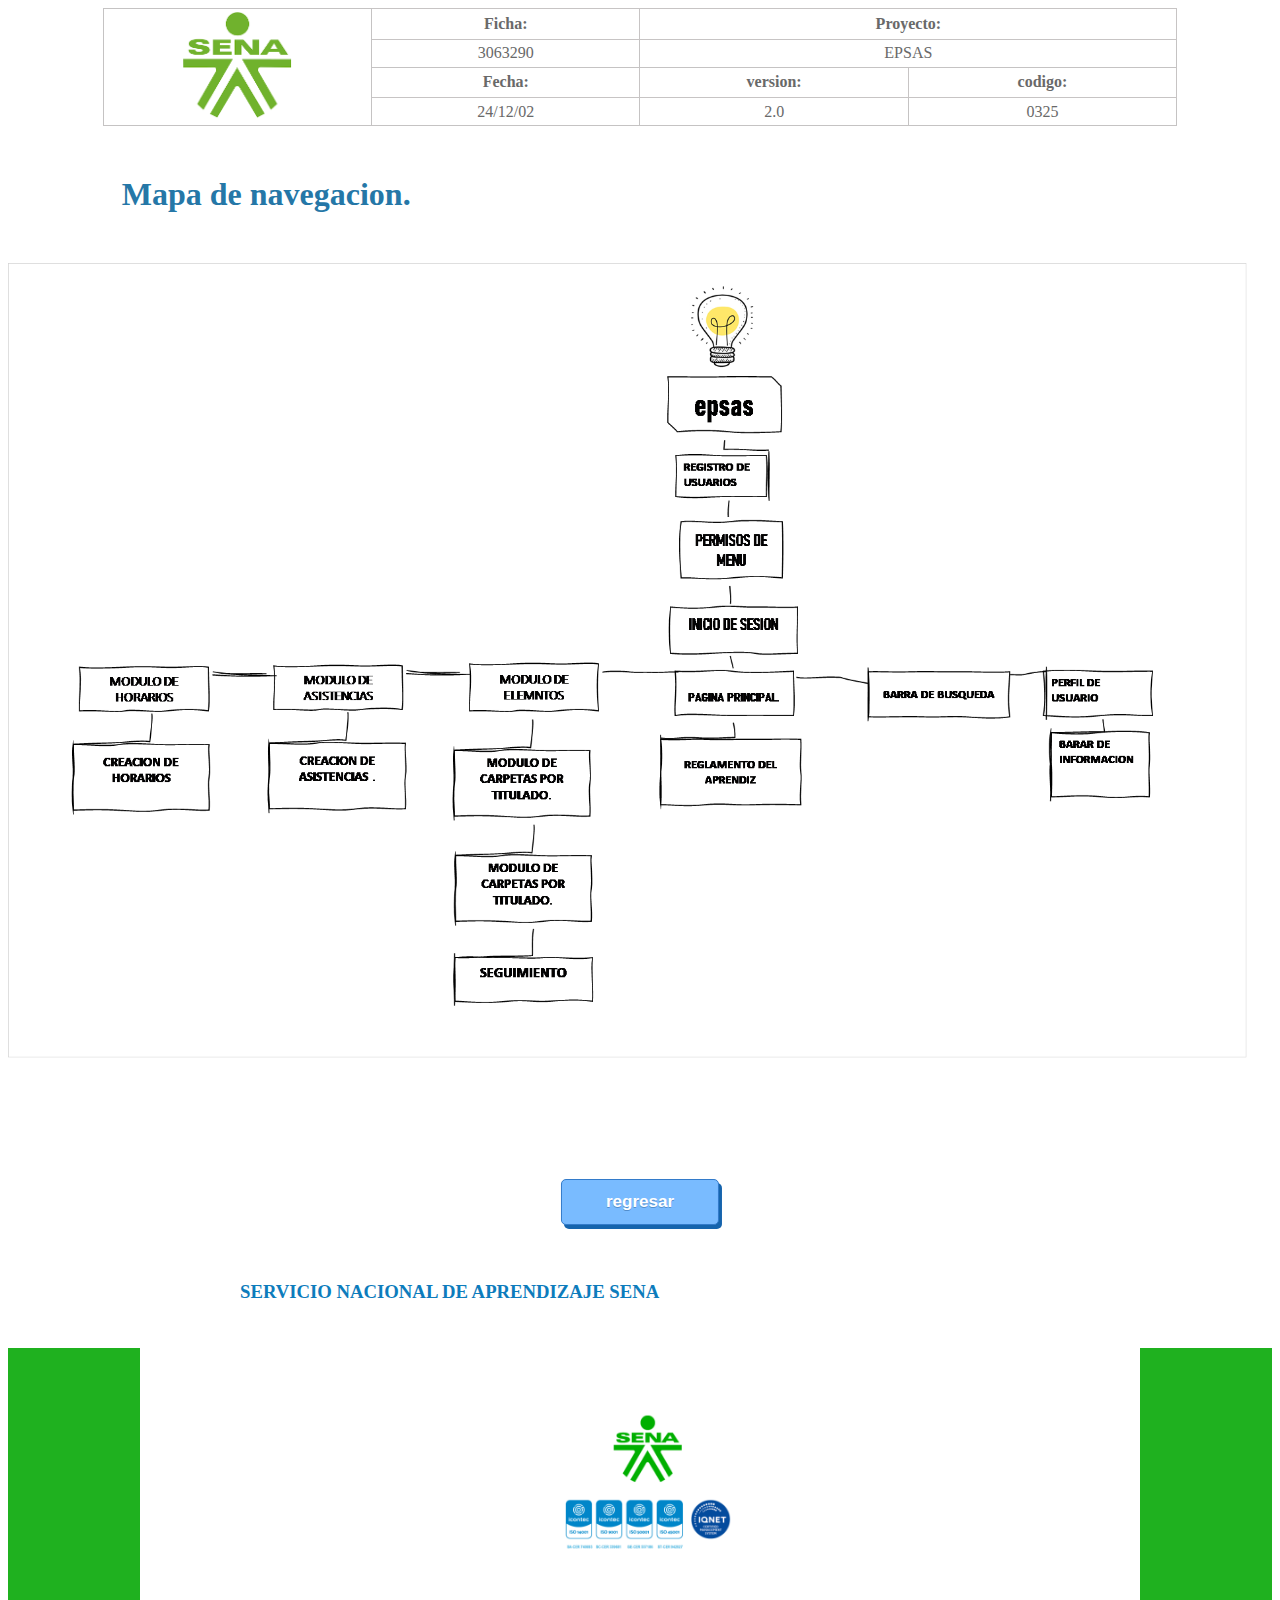
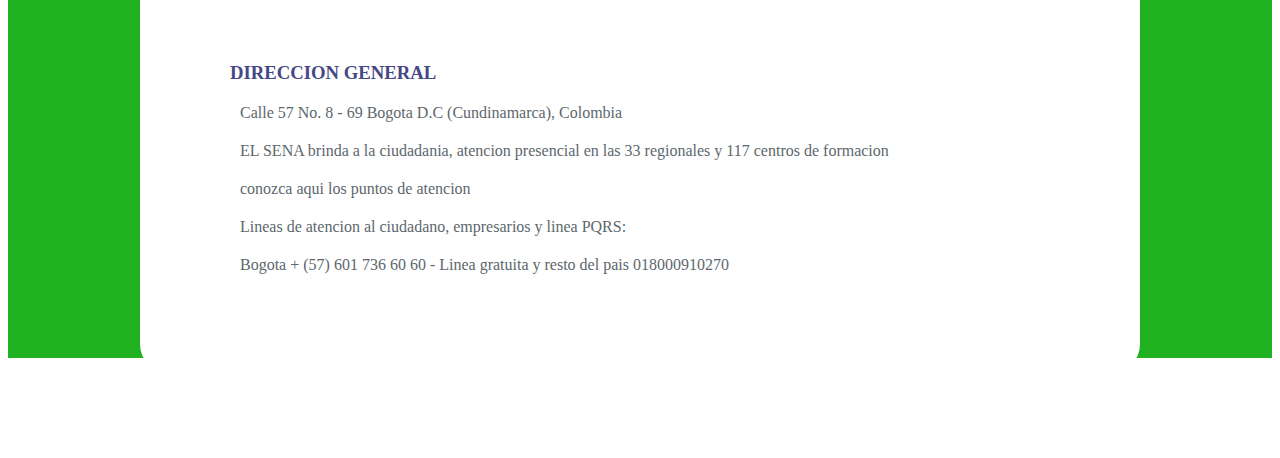
<file: mapaz.html>
<!DOCTYPE html>
<html lang="en">
<head>
    <meta charset="UTF-8">
    <meta name="viewport" content="width=device-width, initial-scale=1.0">
    <title>mapa</title>
    <link rel="stylesheet" href="css/cabeza.css">
</head>
<body>
    <table class="spec-table">
        <tr>
            <td rowspan="4" class="logo">
                <img style="width: 110px;"src="/static/images.png" alt="Logo SENA">
                
            </td>
            <th>Ficha:</th>
            
            <th colspan="2">Proyecto:</th>
           
        </tr>
        <tr>
            <td>3063290</td>
            <td colspan="2">EPSAS</td>
        </tr>
        <tr>
            <th>Fecha:</th>
            <th>version:</th>
            <th>codigo:</th>
        </tr>
        <tr>
            <td>24/12/02</td>
            <td>2.0</td>
            <td>0325</td>
        </tr>
    
</table>
<h1 class="h1"> Mapa de navegacion.</h1>

<div>
    <img style="width:98% ;" src="static/mapa de navegacion.epsas.png" alt="">

</div>

<div>
    <a href="index.html"> <button>regresar</button></a>
</div>

</body>

<footer>
    <div class="container">

        <div class="grupo">
            <div class="grupoA">
                <h3> SERVICIO NACIONAL DE APRENDIZAJE SENA</h3>
            </div>

            <div class="img1">
                <img src="static/PORTADASENA.png"alt="portada" width="80%" height="" >
            </div>


             <div class="grupoB">
                 <h3>
                DIRECCION GENERAL
                 </h3>

            <p>
                Calle 57 No. 8 - 69 Bogota D.C (Cundinamarca), Colombia
            </p>

            <p>
                EL SENA brinda a la ciudadania, atencion presencial en las 33 regionales y 117 centros de formacion
            </p>

            <p>conozca aqui los puntos de atencion</p>

            <p>
                Lineas de atencion al ciudadano, empresarios y linea PQRS:
            </p>

            <p>
                Bogota + (57) 601 736 60 60 - Linea gratuita y resto del pais 018000910270
            </p>
             </div>
        </div>
    </div>    

</footer>
</html>
</file>
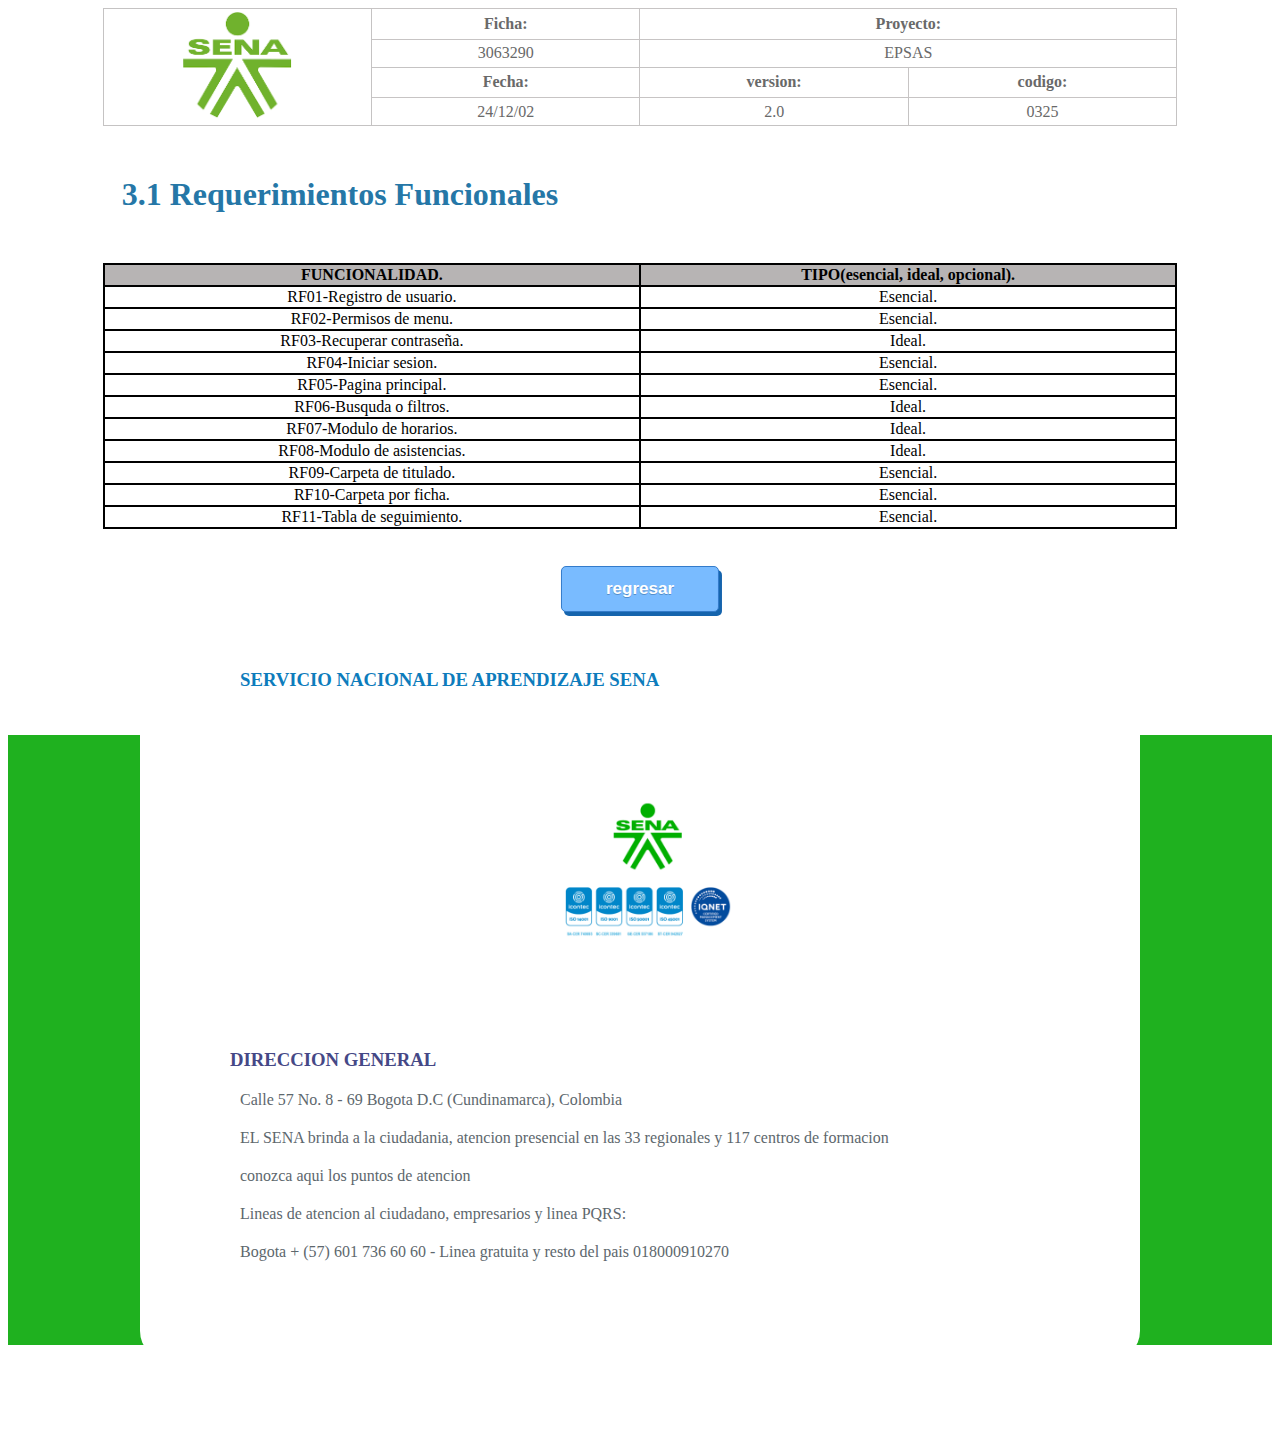
<file: requisitosF.html>
<!DOCTYPE html>
<html lang="en">
<head>
    <meta charset="UTF-8">
    <meta name="viewport" content="width=device-width, initial-scale=1.0">
    <title>Requerimientosf</title>
    <link rel="stylesheet" href="css/cabeza.css">
</head>
<body>
    <header>
        <table class="spec-table">
            <tr>
                <td rowspan="4" class="logo">
                    <img style="width: 110px;"src="/static/images.png" alt="Logo SENA">
                    
                </td>
                <th>Ficha:</th>
                
                <th colspan="2">Proyecto:</th>
               
            </tr>
            <tr>
                <td>3063290</td>
                <td colspan="2">EPSAS</td>
            </tr>
            <tr>
                <th>Fecha:</th>
                <th>version:</th>
                <th>codigo:</th>
            </tr>
            <tr>
                <td>24/12/02</td>
                <td>2.0</td>
                <td>0325</td>
            </tr>
        
    </table>
    </header>
    <h1 class="h1">3.1 Requerimientos Funcionales</h1>
    <table class="spec-table2">
        <tr>
            <th>FUNCIONALIDAD.</th>
            <th>TIPO(esencial, ideal, opcional).</th>
        </tr>
        <tr>
            <td>RF01-Registro de usuario. </td>
            <td>Esencial.</td>
        </tr>
        <tr>
            <td>RF02-Permisos de menu. </td>
            <td>Esencial.</td>
        </tr>
        <tr>
            <td>RF03-Recuperar contraseña. </td>
            <td>Ideal.</td>
        </tr>
        <tr>
            <td>RF04-Iniciar sesion. </td>
            <td>Esencial.</td>
        </tr>
        <tr>
            <td>RF05-Pagina principal. </td>
            <td>Esencial.</td>
        </tr>
        <tr>
            <td>RF06-Busquda o filtros. </td>
            <td>Ideal.</td>
        </tr>
        <tr>
            <td>RF07-Modulo de horarios. </td>
            <td>Ideal.</td>
        </tr>
        <tr>
            <td>RF08-Modulo de asistencias. </td>
            <td>Ideal.</td>
        </tr>
        <tr>
            <td>RF09-Carpeta de titulado. </td>
            <td>Esencial.</td>
        </tr>
        <tr>
            <td>RF10-Carpeta por ficha. </td>
            <td>Esencial.</td>
        </tr>
        <tr>
            <td>RF11-Tabla de seguimiento. </td>
            <td>Esencial.</td>
        </tr>
    </table>

    <div>
        <a href="index.html"> <button>regresar</button></a>

    </div>

</body>

<footer>
    <div class="container">

        <div class="grupo">
            <div class="grupoA">
                <h3> SERVICIO NACIONAL DE APRENDIZAJE SENA</h3>
            </div>

            <div class="img1">
                <img src="static/PORTADASENA.png"alt="portada" width="80%" height="" >
            </div>


             <div class="grupoB">
                 <h3>
                DIRECCION GENERAL
                 </h3>

            <p>
                Calle 57 No. 8 - 69 Bogota D.C (Cundinamarca), Colombia
            </p>

            <p>
                EL SENA brinda a la ciudadania, atencion presencial en las 33 regionales y 117 centros de formacion
            </p>

            <p>conozca aqui los puntos de atencion</p>

            <p>
                Lineas de atencion al ciudadano, empresarios y linea PQRS:
            </p>

            <p>
                Bogota + (57) 601 736 60 60 - Linea gratuita y resto del pais 018000910270
            </p>
             </div>
        </div>
    </div>    

</footer>
</html>
</file>
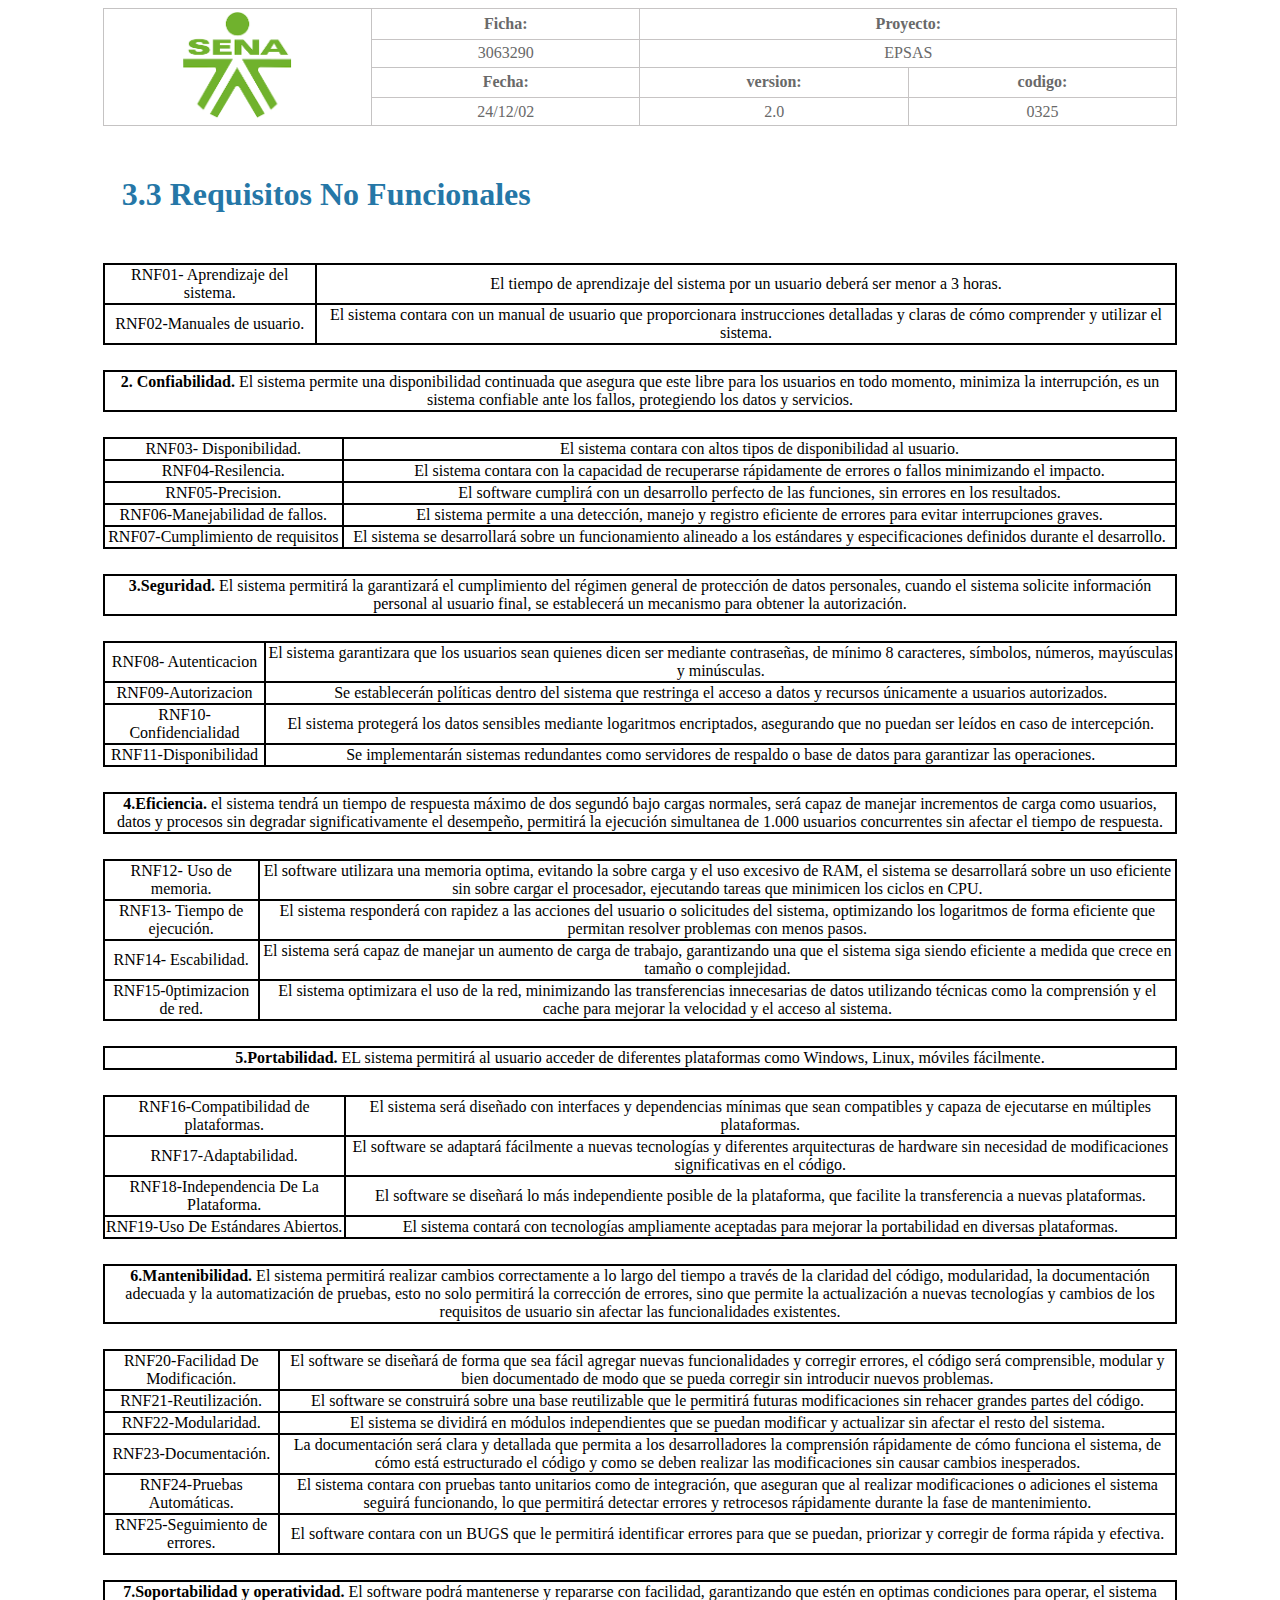
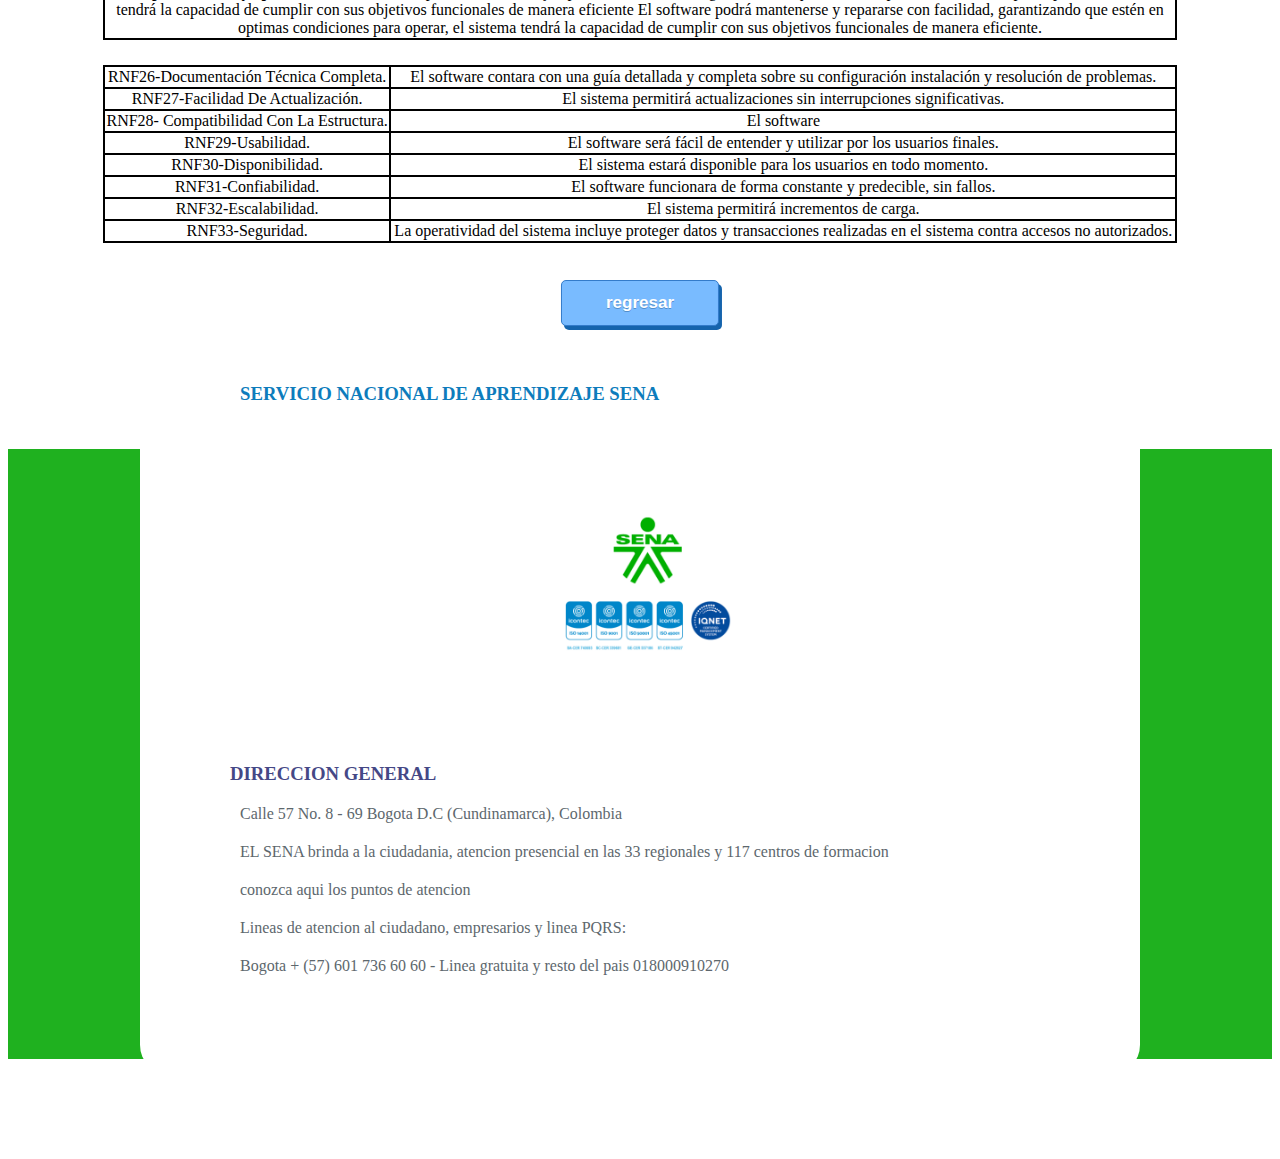
<file: requisitosNF.html>
<!DOCTYPE html>
<html lang="en">
<head>
    <meta charset="UTF-8">
    <meta name="viewport" content="width=device-width, initial-scale=1.0">
    <title>Requisitos</title>
    <link rel="stylesheet" href="css/cabeza.css">
</head>
<body>
    <header>
        <table class="spec-table">
            <tr>
                <td rowspan="4" class="logo">
                    <img style="width: 110px;"src="/static/images.png" alt="Logo SENA">
                    
                </td>
                <th>Ficha:</th>
                
                <th colspan="2">Proyecto:</th>
               
            </tr>
            <tr>
                <td>3063290</td>
                <td colspan="2">EPSAS</td>
            </tr>
            <tr>
                <th>Fecha:</th>
                <th>version:</th>
                <th>codigo:</th>
            </tr>
            <tr>
                <td>24/12/02</td>
                <td>2.0</td>
                <td>0325</td>
            </tr>
        
    </table>
    </header>
    <h1 class="h1">3.3 Requisitos No Funcionales</h1>
    <table class="spec-table2">
        <tr>
            <td>RNF01- Aprendizaje del sistema.</td>
            <td>El tiempo de aprendizaje del sistema por un usuario deberá ser menor a 3 horas. </td>
        </tr>
        <tr>
            <td>RNF02-Manuales de usuario. </td>
            <td>El sistema contara con un manual de usuario que proporcionara instrucciones detalladas y claras de cómo comprender y utilizar el sistema. </td>
        </tr>
       
    </table>
    
    <table class="spec-table2">
        <td> <b>2. Confiabilidad.</b>  
            El sistema permite una disponibilidad continuada que asegura que este libre para los usuarios en todo momento, minimiza la interrupción, es un sistema confiable ante los fallos, protegiendo los datos y servicios.
        </td>
    </table>
    <table class="spec-table2">
        <tr>
            <td>RNF03- Disponibilidad.</td>
            <td>El sistema contara con altos tipos de disponibilidad al usuario.  </td>
        </tr>
        <tr>
            <td>RNF04-Resilencia. </td>
            <td>El sistema contara con la capacidad de recuperarse rápidamente de errores o fallos minimizando el impacto. </td>
        </tr>
        <tr>
            <td>RNF05-Precision. </td>
            <td>El software cumplirá con un desarrollo perfecto de las funciones, sin errores en los resultados. </td>
        </tr>
        <tr>
            <td>RNF06-Manejabilidad de fallos. </td>
            <td> El sistema permite a una detección, manejo y registro eficiente de errores para evitar interrupciones graves.</td>
        </tr>
        <tr>
            <td>RNF07-Cumplimiento de requisitos </td>
            <td>El sistema se desarrollará sobre un funcionamiento alineado a los estándares y especificaciones definidos durante el desarrollo. </td>
        </tr>
    </table>
    <table class="spec-table2">
            <td> <b>3.Seguridad.</b>  
                El sistema permitirá la garantizará el cumplimiento del régimen general de protección de datos personales, cuando el sistema solicite información personal al usuario final, se establecerá un mecanismo para obtener la autorización.
            </td>
    </table>
            <table class="spec-table2">
                <tr>
                    <td>RNF08- Autenticacion</td>
                    <td>El sistema garantizara que los usuarios sean quienes dicen ser mediante contraseñas, de mínimo 8 caracteres, símbolos, números, mayúsculas y minúsculas.  </td>
                </tr>
                <tr>
                    <td>RNF09-Autorizacion </td>
                    <td>Se establecerán políticas dentro del sistema que restringa el acceso a datos y recursos únicamente a usuarios autorizados.</td>
                </tr>
                <tr>
                    <td>RNF10-Confidencialidad </td>
                    <td> El sistema protegerá los datos sensibles mediante logaritmos encriptados, asegurando que no puedan ser leídos en caso de intercepción. </td>
                </tr>  
                <tr>
                    <td>RNF11-Disponibilidad </td>
                    <td> Se implementarán sistemas redundantes como servidores de respaldo o base de datos para garantizar las operaciones.  </td>
                </tr>  
        </table>
        <table class="spec-table2">
            <td> <b>4.Eficiencia.</b>  
                el sistema tendrá un tiempo de respuesta máximo de dos segundó bajo cargas normales, será capaz de manejar incrementos de carga como usuarios, datos y procesos sin degradar significativamente el desempeño, permitirá la ejecución simultanea de 1.000 usuarios concurrentes sin afectar el tiempo de respuesta. 
            </td>
        </table>
    <table class="spec-table2">
        <tr>
            <td>RNF12- Uso de memoria.</td>
            <td>El software utilizara una memoria optima, evitando la sobre carga y el uso excesivo de RAM, el sistema se desarrollará sobre un uso eficiente sin sobre cargar el procesador, ejecutando tareas que minimicen los ciclos en CPU.</td>
        </tr>
        <tr>
            <td>RNF13- Tiempo de ejecución.</td>
            <td>El sistema responderá con rapidez a las acciones del usuario o solicitudes del sistema, optimizando los logaritmos de forma eficiente que permitan resolver problemas con menos pasos. </td>
        </tr>
        <tr>
            <td>RNF14- Escabilidad.</td>
            <td>El sistema será capaz de manejar un aumento de carga de trabajo, garantizando una que el sistema siga siendo eficiente a medida que crece en tamaño o complejidad. </td>
        </tr>
        <tr>
            <td>RNF15-0ptimizacion de red.</td>
            <td>El sistema optimizara el uso de la red, minimizando las transferencias innecesarias de datos utilizando técnicas como la comprensión y el cache para mejorar la velocidad y el acceso al sistema.</td>
        </tr>
    </table>
    <table class="spec-table2">
        <tr>
            <td><b>5.Portabilidad.</b>
                EL sistema permitirá al usuario acceder de diferentes plataformas como Windows, Linux, móviles fácilmente.</td>
    </table>
    </tr>
    <table class="spec-table2">
        <tr>
            <td>RNF16-Compatibilidad de plataformas.</td>
            <td>El sistema será diseñado con interfaces y dependencias mínimas que sean compatibles y capaza de ejecutarse en múltiples plataformas.</td>
        </tr>
        <tr>
            <td>RNF17-Adaptabilidad.</td>
            <td>El software se adaptará fácilmente a nuevas tecnologías y diferentes arquitecturas de hardware sin necesidad de modificaciones significativas en el código.</td>
        </tr>
        <tr>
            <td>RNF18-Independencia De La Plataforma.</td>
            <td>El software se diseñará lo más independiente posible de la plataforma, que facilite la transferencia a nuevas plataformas. </td>
        </tr>
        <tr>
            <td>RNF19-Uso De Estándares Abiertos.</td>
            <td>El sistema contará con tecnologías ampliamente aceptadas para mejorar la portabilidad en diversas plataformas. </td>
        </tr>
    </table>
    <table class="spec-table2">
        <tr>
            <td><b>6.Mantenibilidad.</b>
                El sistema permitirá realizar cambios correctamente a lo largo del tiempo a través de la claridad del código, modularidad, la documentación adecuada y la automatización de pruebas, esto no solo permitirá la corrección de errores, sino que permite la actualización a nuevas tecnologías y cambios de los requisitos de usuario sin afectar las funcionalidades existentes. </td>
            
        </tr>
    </table>
    <table class="spec-table2">
        <tr>
            <td>RNF20-Facilidad De Modificación.</td>
            <td>El software se diseñará de forma que sea fácil agregar nuevas funcionalidades y corregir errores, el código será comprensible, modular y bien documentado de modo que se pueda corregir sin introducir nuevos problemas.</td>
        </tr>
        <tr>
            <td>RNF21-Reutilización.</td>
            <td>El software se construirá sobre una base reutilizable que le permitirá futuras modificaciones sin rehacer grandes partes del código.</td>
        </tr>
        <tr>
            <td>RNF22-Modularidad.</td>
            <td>El sistema se dividirá en módulos independientes que se puedan modificar y actualizar sin afectar el resto del sistema. </td>
        </tr>
        <tr>
            <td>RNF23-Documentación.</td>
            <td>La documentación será clara y detallada que permita a los desarrolladores la comprensión rápidamente de cómo funciona el sistema, de cómo está estructurado el código y como se deben realizar las modificaciones sin causar cambios inesperados.</td>
        </tr>
        <tr>
            <td>RNF24-Pruebas Automáticas.</td>
            <td>El sistema contara con pruebas tanto unitarios como de integración, que aseguran que al realizar modificaciones o adiciones el sistema seguirá funcionando, lo que permitirá detectar errores y retrocesos rápidamente durante la fase de mantenimiento.</td>
        </tr>
        <tr>
            <td>RNF25-Seguimiento de errores.</td>
            <td>El software contara con un BUGS que le permitirá identificar errores para que se puedan, priorizar y corregir de forma rápida y efectiva.</td>
        </tr>
    </table>
    <table class="spec-table2">
        <tr>
            <td><b>7.Soportabilidad y operatividad. </b>
                El software podrá mantenerse y repararse con facilidad, garantizando que estén en optimas condiciones para operar, el sistema tendrá la capacidad de cumplir con sus objetivos funcionales de manera eficiente El software podrá mantenerse y repararse con facilidad, garantizando que estén en optimas condiciones para operar, el sistema tendrá la capacidad de cumplir con sus objetivos funcionales de manera eficiente. </td>
        </tr>
    </table>
    <table class="spec-table2">
        <tr>
            <td>RNF26-Documentación Técnica Completa.</td>
            <td>El software contara con una guía detallada y completa sobre su configuración instalación y resolución de problemas.</td>
        </tr>
        <tr>
            <td>RNF27-Facilidad De Actualización. </td>
            <td>El sistema permitirá actualizaciones sin interrupciones significativas.</td>
        </tr>
        <tr>
            <td>RNF28- Compatibilidad Con La Estructura.</td>
            <td>El software</td>
        </tr>
        <tr>
            <td>RNF29-Usabilidad.</td>
            <td>El software será fácil de entender y utilizar por los usuarios finales. </td>
        </tr>
        <tr>
            <td>RNF30-Disponibilidad.</td>
            <td>El sistema estará disponible para los usuarios en todo momento.</td>
        </tr>
        <tr>
            <td>RNF31-Confiabilidad.</td>
            <td>El software funcionara de forma constante y predecible, sin fallos. </td>
        </tr>
        <tr>
            <td>RNF32-Escalabilidad.</td>
            <td>El sistema permitirá incrementos de carga.</td>
        </tr>
        <tr>
            <td>RNF33-Seguridad.</td>
            <td>La operatividad del sistema incluye proteger datos y transacciones realizadas en el sistema contra accesos no autorizados. </td>
        </tr>
    </table>

    <div>
        <a href="index.html"> <button>regresar</button></a>
    </div>


</body>
<footer>
    <div class="container">

        <div class="grupo">
            <div class="grupoA">
                <h3> SERVICIO NACIONAL DE APRENDIZAJE SENA</h3>
            </div>

            <div class="img1">
                <img src="static/PORTADASENA.png"alt="portada" width="80%" height="" >
            </div>


             <div class="grupoB">
                 <h3>
                DIRECCION GENERAL
                 </h3>

            <p>
                Calle 57 No. 8 - 69 Bogota D.C (Cundinamarca), Colombia
            </p>

            <p>
                EL SENA brinda a la ciudadania, atencion presencial en las 33 regionales y 117 centros de formacion
            </p>

            <p>conozca aqui los puntos de atencion</p>

            <p>
                Lineas de atencion al ciudadano, empresarios y linea PQRS:
            </p>

            <p>
                Bogota + (57) 601 736 60 60 - Linea gratuita y resto del pais 018000910270
            </p>
             </div>
        </div>
    </div>    

</footer>
</html>
</file>
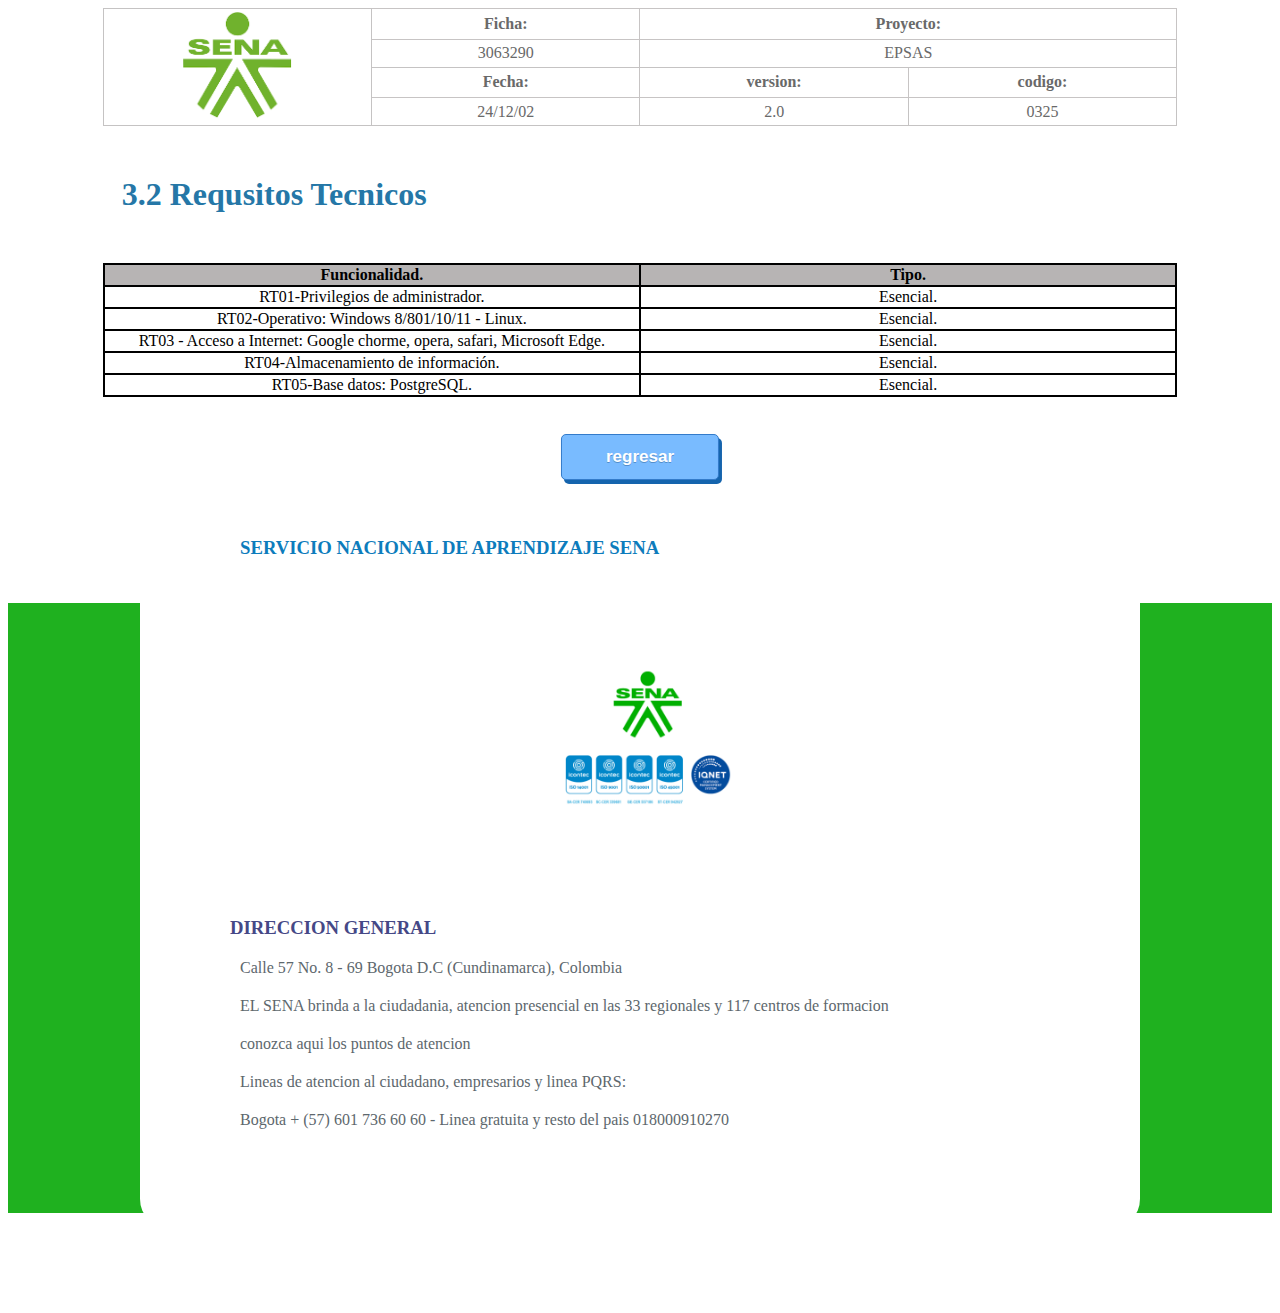
<file: requisitosT.html>
<!DOCTYPE html>
<html lang="en">
<head>
    <meta charset="UTF-8">
    <meta name="viewport" content="width=device-width, initial-scale=1.0">
    <title>introduccion</title>
    <link rel="stylesheet" href="css/cabeza.css">
</head>
<body>
    <header>
        <table class="spec-table">
            <tr>
                <td rowspan="4" class="logo">
                    <img style="width: 110px;"src="/static/images.png" alt="Logo SENA">
                    
                </td>
                <th>Ficha:</th>
                
                <th colspan="2">Proyecto:</th>
               
            </tr>
            <tr>
                <td>3063290</td>
                <td colspan="2">EPSAS</td>
            </tr>
            <tr>
                <th>Fecha:</th>
                <th>version:</th>
                <th>codigo:</th>
            </tr>
            <tr>
                <td>24/12/02</td>
                <td>2.0</td>
                <td>0325</td>
            </tr>
        
    </table>
    </header>
    <h1 class="h1">3.2 Requsitos Tecnicos</h1>
    <table class="spec-table2">

        <tr>
            <th>Funcionalidad.</th>
            <th>Tipo.</th>
        </tr>
        <tr>
            <td>RT01-Privilegios de administrador.</td>
            <td>Esencial.</td>
        </tr>
        <tr>
            <td>RT02-Operativo: Windows 8/801/10/11  - Linux.</td>
            <td>Esencial.</td>
        </tr>
        <tr>
            <td>RT03 - Acceso a Internet: Google chorme, opera, safari, Microsoft Edge.</td>
            <td>Esencial.</td>
        </tr>
        <tr>
            <td>RT04-Almacenamiento de información.</td>
            <td>Esencial.</td>
        </tr>
        <tr>
            <td>RT05-Base datos: PostgreSQL.</td>
            <td>Esencial.</td>
        </tr>
    </table>

    <div>
        <a href="index.html"> <button >regresar</button></a>
    </div>


</body>
<footer>
    <div class="container">

        <div class="grupo">
            <div class="grupoA">
                <h3> SERVICIO NACIONAL DE APRENDIZAJE SENA</h3>
            </div>

            <div class="img1">
                <img src="static/PORTADASENA.png"alt="portada" width="80%" height="" >
            </div>


             <div class="grupoB">
                 <h3>
                DIRECCION GENERAL
                 </h3>

            <p>
                Calle 57 No. 8 - 69 Bogota D.C (Cundinamarca), Colombia
            </p>

            <p>
                EL SENA brinda a la ciudadania, atencion presencial en las 33 regionales y 117 centros de formacion
            </p>

            <p>conozca aqui los puntos de atencion</p>

            <p>
                Lineas de atencion al ciudadano, empresarios y linea PQRS:
            </p>

            <p>
                Bogota + (57) 601 736 60 60 - Linea gratuita y resto del pais 018000910270
            </p>
             </div>
        </div>
    </div>    

</footer>
</html>
</file>
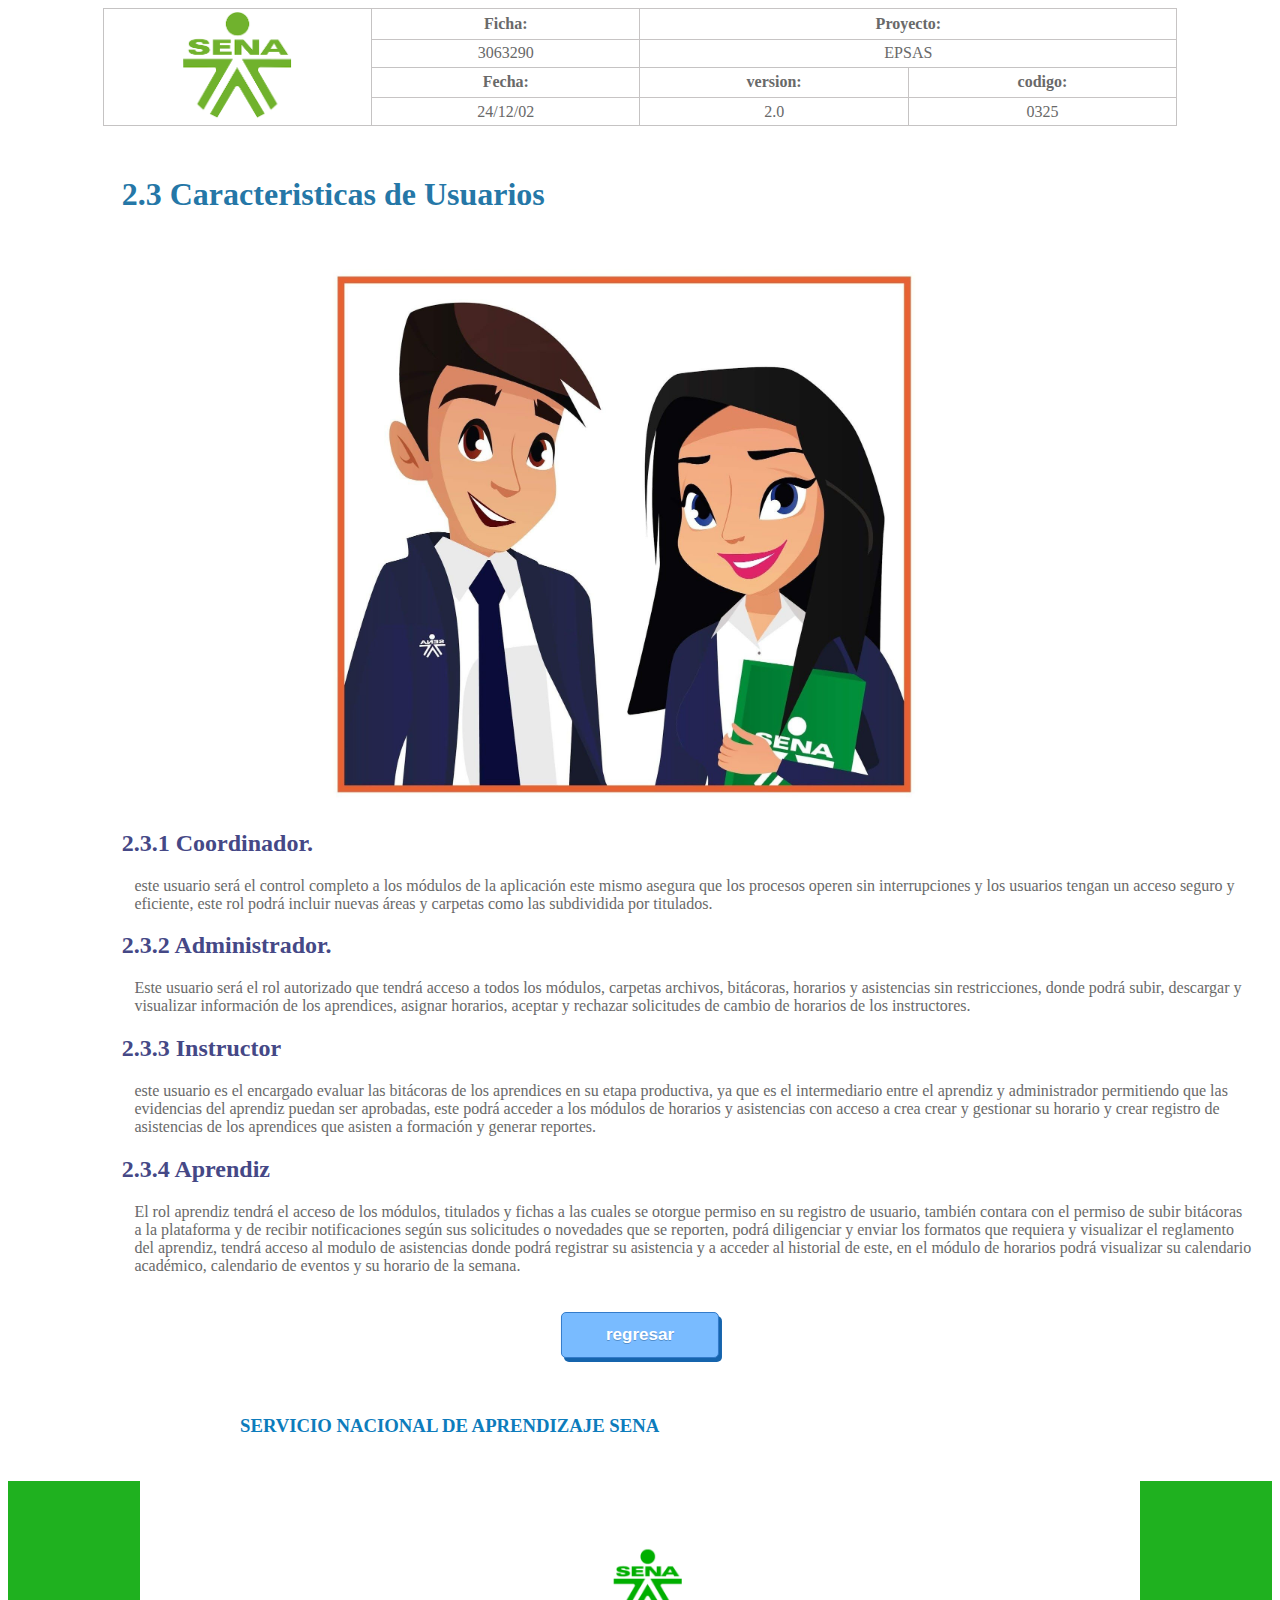
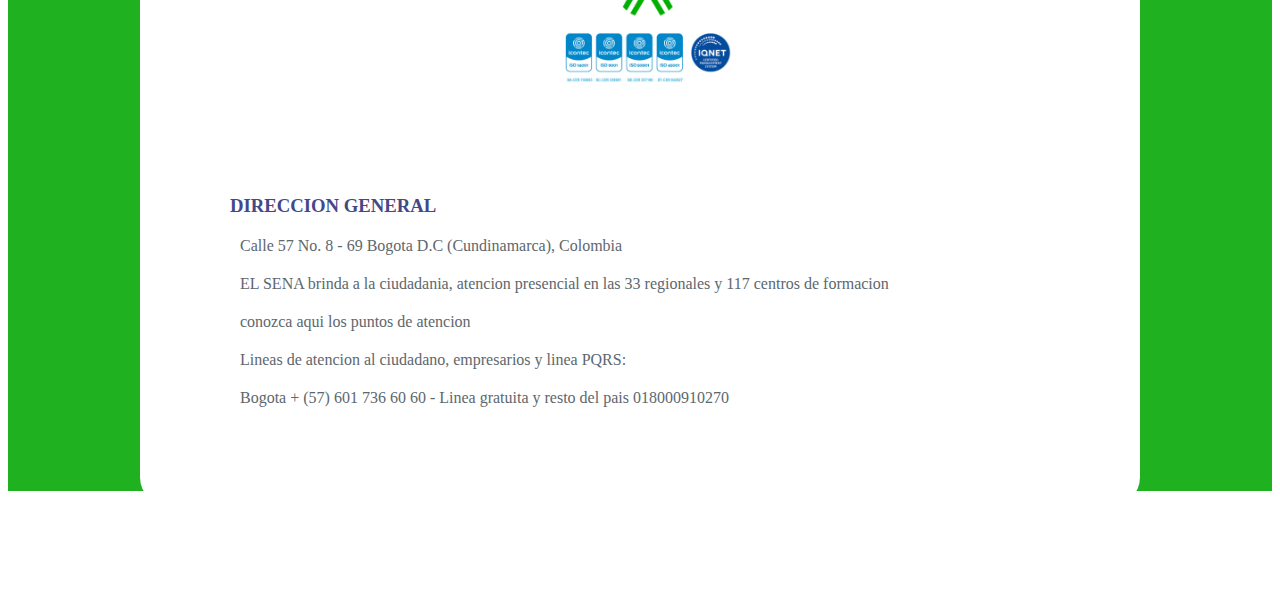
<file: Usuario.html>
<!DOCTYPE html>
<html lang="en">
<head>
    <meta charset="UTF-8">
    <meta name="viewport" content="width=device-width, initial-scale=1.0">
    <title>usuario</title>
    <link rel="stylesheet" href="css/cabeza.css">
</head>
<body>
    <table class="spec-table">
        <tr>
            <td rowspan="4" class="logo">
                <img style="width: 110px;"src="/static/images.png" alt="Logo SENA">
                
            </td>
            <th>Ficha:</th>
            
            <th colspan="2">Proyecto:</th>
           
        </tr>
        <tr>
            <td>3063290</td>
            <td colspan="2">EPSAS</td>
        </tr>
        <tr>
            <th>Fecha:</th>
            <th>version:</th>
            <th>codigo:</th>
        </tr>
        <tr>
            <td>24/12/02</td>
            <td>2.0</td>
            <td>0325</td>
        </tr>
    
    </table>    
    
    <h1 class="h1">2.3 Caracteristicas de Usuarios</h1>

    <div class="img">
    <img src="/static/usuario.jpg"alt="portada" width="600px">
    </div>

        <h2>2.3.1 Coordinador.</h2>
        <p>
            este usuario será el control completo a los módulos de la aplicación este mismo asegura que los procesos operen sin interrupciones y los usuarios tengan un acceso seguro y eficiente, este rol podrá incluir nuevas áreas y carpetas como las subdividida por titulados. 
        </p>
        <h2>2.3.2 Administrador.</h2>
        <p>
            Este usuario será el rol autorizado que tendrá acceso a todos los módulos, carpetas archivos, bitácoras, horarios y asistencias sin restricciones, donde podrá subir, descargar y visualizar información de los aprendices, asignar horarios, aceptar y rechazar solicitudes de cambio de horarios de los instructores. 
        </p>
        <h2>2.3.3 Instructor</h2>
        <p>
            este usuario es el encargado evaluar las bitácoras de los aprendices en su etapa productiva, ya que es el intermediario entre el aprendiz y administrador permitiendo que las evidencias del aprendiz puedan ser aprobadas, este podrá acceder a los módulos de horarios y asistencias con acceso a crea crear y gestionar su horario y crear registro de asistencias de los aprendices que asisten a formación y generar reportes.
        </p>
        <h2>2.3.4 Aprendiz</h2>
        <p>
            El rol aprendiz tendrá el acceso de los módulos, titulados y fichas a las cuales se otorgue permiso en su registro de usuario, también contara con el permiso de subir bitácoras a la plataforma y de recibir notificaciones según sus solicitudes o novedades que se reporten, podrá diligenciar y enviar los formatos que requiera y visualizar el reglamento del aprendiz, tendrá acceso al modulo de asistencias donde podrá registrar su asistencia y a acceder al historial de este, en el módulo de horarios podrá visualizar su calendario académico, calendario de eventos y su horario de la semana. 
        </p>


    <div>
        <a href="index.html"> <button>regresar</button></a>
    </div>


</body>
<footer>
    <div class="container">

        <div class="grupo">
            <div class="grupoA">
                <h3> SERVICIO NACIONAL DE APRENDIZAJE SENA</h3>
            </div>

            <div class="img1">
                <img src="static/PORTADASENA.png"alt="portada" width="80%" height="" >
            </div>


             <div class="grupoB">
                 <h3>
                DIRECCION GENERAL
                 </h3>

            <p>
                Calle 57 No. 8 - 69 Bogota D.C (Cundinamarca), Colombia
            </p>

            <p>
                EL SENA brinda a la ciudadania, atencion presencial en las 33 regionales y 117 centros de formacion
            </p>

            <p>conozca aqui los puntos de atencion</p>

            <p>
                Lineas de atencion al ciudadano, empresarios y linea PQRS:
            </p>

            <p>
                Bogota + (57) 601 736 60 60 - Linea gratuita y resto del pais 018000910270
            </p>
             </div>
        </div>
    </div>    

</footer>
</html>
</file>
<file: css/cabeza.css>
.spec-table td {
            height:25px;
            width:20% ;
            text-align: center;
            border: 1px solid rgb(197, 195, 195);
            color: dimgrey;
        }
        .img{
            display: table;
            flex-direction: row;
            justify-content: flex-start;
            align-items: center;
            margin-left: auto;
            margin-right: auto;
        }
        .spec-table {
            width: 85%;
            height: 110px;
            border-collapse: collapse;
            border: 1px solid rgb(11, 11, 11);
            margin-left: auto;
            margin-right: auto;    
        }
        .spec-table th {
            background-color: rgb(255, 255, 255);
            color: dimgrey;
            
            text-align: center;
            border: 1px solid rgb(199, 196, 196);
        }
        div {
            
            margin-top: 20px;
            margin-bottom: 100px;
        }
        .spec-table2 {
            border-collapse: collapse;
            border: 2px solid black;
            width: 85%; 
            margin: auto;
            margin-top:25px ;
        }
        .spec-table2 th {
            width: 25%;
            border:2px solid black ;
            background-color: rgb(183, 180, 180)
        }
        .spec-table2 td {
            border: 2px solid black;
            text-align: center;
        }
        .h1{
            text-align:left;
            margin-left:9% ;
            margin-top: 50px;
            margin-bottom: 50px;
            color: rgb(37, 119, 167);
        }
        h2,h3 {
            color: rgb(69, 72, 134);
            text-align: left;
            margin-left: 9%;
        }
        button  { 
             box-shadow: 3px 4px 0px 0px #1564ad;
            background-color: #79bbff;
            border-radius: 5px;
            border:1px solid #337bca;
            display: inline-block;
            cursor: pointer;
            color: #ffffff;
            font-family: Arial;
            font-size: 17px;
            font-weight: bold;
            padding: 12px 44px;
            text-decoration:none;
            text-shadow: 0px 1px 0px #528ecc;
            margin-top: 40px;
   
        }
        .elboton:hover{
            background-color: #378de5;
        }
        .elboton:active{
            position: relative;
            top: 1px;
        }
        button{
            position: relative;
            top: 50%;
            left: 50%;
            transform: translate(-50%,-50%);
        }
        .img{
           
            width: 50%;
            margin: auto;
        }
        .videoportada{
            text-align: center;
        } 
        p {
            margin: 20px 20px  20px 20px;
            margin-bottom: 15px;
            margin-left: 10%;
            text-align: left;
            color: dimgray;
        }
        .parrafos {
            margin: 20px 20px  20px 20px;
            margin-bottom: 15px;
            margin-left: 10%;
            text-align: left;
            color: dimgray;
        }
        .index{
            border: 2px solid black;
            border-collapse: collapse;
            margin: auto;
            width: 85%;
        }
        .index th {
            border: 2px solid black;
            background-color: #a9a6a6;

        }
        .index td {
            border: 2px solid black;
            height:12px
        }
        .h2{
            color: rgb(100, 134, 176);
            text-align: left;
            margin-left: 9%;
        }
        .container{
            background-color: rgb(31, 177, 31);
            display: flex;
            flex-direction: row;
            justify-content: center;
            align-items: center;
            height: 50vh;
            flex-wrap: center;
            gap: 100px;
            padding: 30px;
            margin-top: 20px;
            height: 550px;
        }
        .grupo{
            background-color: white;
            display:table;
            border-radius: 30px;
            flex-direction: row;
            justify-content: flex-start;
            height: 60px;
            width: 1000px;
            text-align: center;   
        }
        .img1{
            display:table;
            flex-wrap: 1;
            margin-right: auto;
            margin-left: auto;
            padding-left: 15px;
            padding-right: 15px;
            height: 0px;
            width: 250px;
            
        }
        .grupoA  h3{
            text-align:left;
            margin: 3%;
            margin-left:10%;
            margin-bottom: 0px;
            color: rgb(13, 124, 188);
            padding: auto;
        }
        .grupo p{
            text-align:left;
            margin:2% 5% 2% 10%;
            margin-bottom: 10px;
            color: rgb(93, 103, 109);
        }
        
        .grupo{
            background-color: white;
            display: table;
            border-radius: 30px;
        }

        .grpoB{
            justify-content: center;
            
        }
</file>
